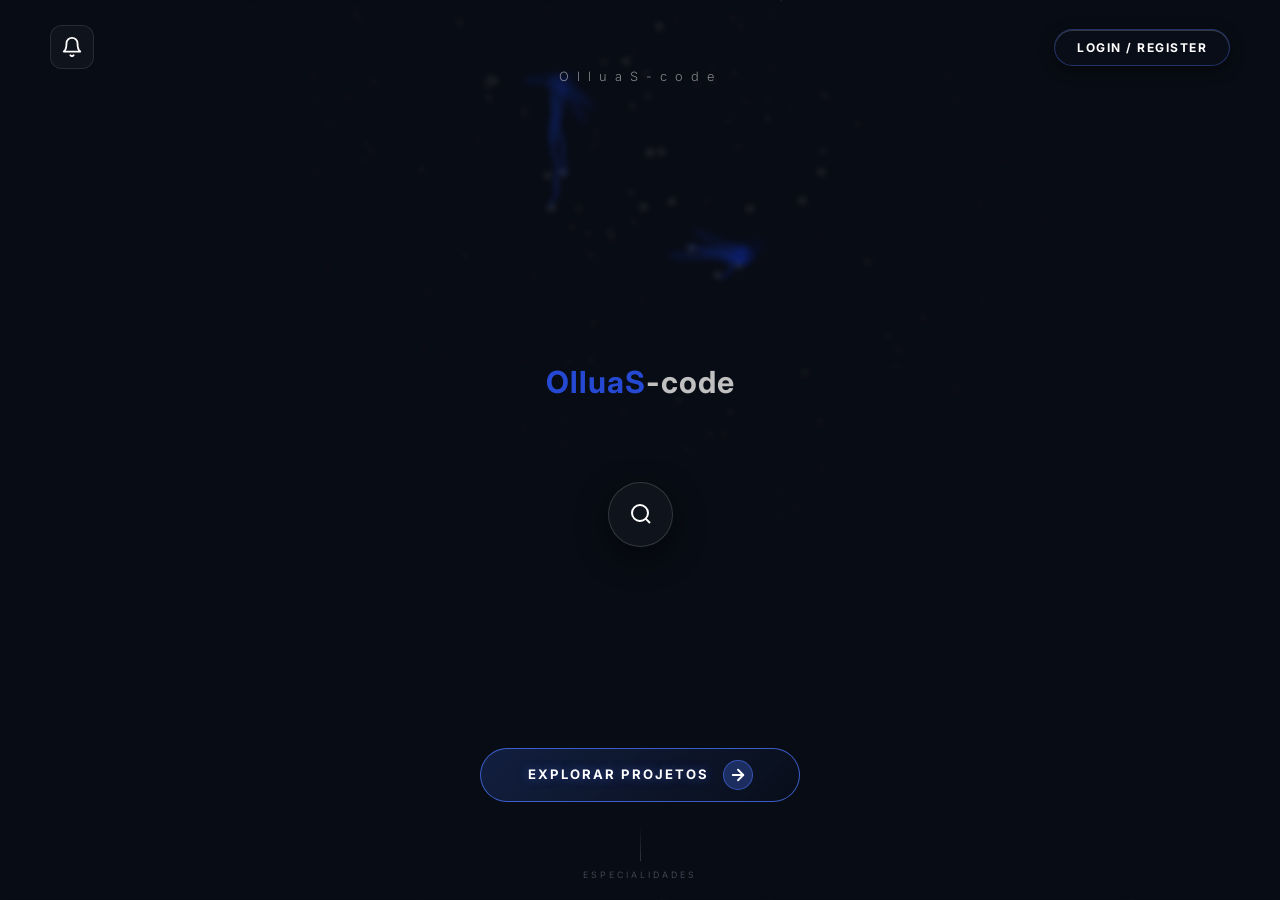
<file: index.html>
<!DOCTYPE html>
<html lang="pt-BR">

<head>
    <meta charset="UTF-8">
    <meta name="viewport" content="width=device-width, initial-scale=1.0, maximum-scale=1.0, user-scalable=no, viewport-fit=cover">
    <meta name="description" content="OlluaS-code — Portfólio de Saullo, Software Engineer especialista em Frontend, Backend, Mobile e DevOps. Projetos de alta performance.">
    <title>OlluaS-code | Saullo — Software Engineer</title>
    <link rel="icon" type="image/png" href="./public/favicon.png">

    <!-- Resource hints: pré-conecta nas origens de fontes para reduzir latência -->
    <link rel="preconnect" href="https://fonts.googleapis.com">
    <link rel="preconnect" href="https://fonts.gstatic.com" crossorigin>
    <link rel="preconnect" href="https://cdnjs.cloudflare.com">

    <link rel="stylesheet" href="./src/assets/css/styles.css?v=3.0">
    <link rel="stylesheet" href="./src/assets/css/auth.css?v=2.2">
    <link rel="stylesheet" href="./src/assets/css/cyberpunk.css?v=2.2">
</head>

<body>
    <!-- Canvas interativo + camada fosca (preservados) -->
    <canvas id="canvas"></canvas>
    <div class="glass-layer"></div>

    <!-- Filtros SVG gooey para o text morphing (invisíveis) -->
    <svg xmlns="http://www.w3.org/2000/svg" style="display:none; position:absolute;">
        <defs>
            <filter id="threshold-goo">
                <feGaussianBlur in="SourceGraphic" stdDeviation="5" result="blur" />
                <feColorMatrix in="blur" mode="matrix"
                    values="1 0 0 0 0
                            0 1 0 0 0
                            0 0 1 0 0
                            0 0 0 22 -10" />
            </filter>
        </defs>
    </svg>

    <!-- Nav (preservada, fora do wrapper para ficar sempre visível) -->
    <nav class="top-nav">
        <div class="nav-section left">
            <div class="notification-wrapper" id="notification-trigger">
                <div class="nav-icon-btn">
                    <svg viewBox="0 0 24 24" fill="none" stroke="currentColor" stroke-width="2" stroke-linecap="round"
                        stroke-linejoin="round">
                        <path d="M18 8A6 6 0 0 0 6 8c0 7-3 9-3 9h18s-3-2-3-9"></path>
                        <path d="M13.73 21a2 2 0 0 1-3.46 0"></path>
                    </svg>
                    <span class="notification-badge" id="notif-badge" style="display: none;"></span>
                </div>
                <div class="nav-dropdown notification-panel">
                    <div class="dropdown-header">Notificações</div>
                    <div class="dropdown-content" id="notif-list">
                    </div>
                </div>
            </div>
        </div>

        <div class="nav-section right">
            <div class="user-wrapper" id="user-trigger">
                <div id="user-logged-in" class="user-status-container hidden">
                    <div class="user-info">
                        <span class="user-name" id="display-user-name">Usuário</span>
                        <div class="user-avatar">U</div>
                    </div>
                    <div class="nav-dropdown user-panel">
                        <button class="logout-btn" id="logout-action">Log-out</button>
                    </div>
                </div>
                <div id="user-logged-out" class="user-status-container">
                    <button class="login-trigger-btn" id="login-action">Login / Register</button>
                </div>
            </div>
        </div>
    </nav>

    <!-- ============================================================
         LANDING PAGE WRAPPER (animado para fora ao entrar em projetos)
         ============================================================ -->
    <div class="landing-page-wrapper" id="landing-wrapper">

        <!-- ─── HERO SECTION ─── -->
        <main class="ui-container">
            <h1 class="brand-title">OlluaS-code</h1>

            <!-- Logo SVG Animado da marca OlluaS-code -->
            <div class="brand-logo-container" id="brand-logo">
                <div class="logo-svg-wrapper">
                    <svg width="120" height="120" viewBox="0 0 120 120" fill="none" xmlns="http://www.w3.org/2000/svg">
                        <defs>
                            <!-- Gradiente azul tech das fitas -->
                            <linearGradient id="gradBlue" x1="0%" y1="0%" x2="100%" y2="100%">
                                <stop offset="0%"   stop-color="#2549D3"/>
                                <stop offset="50%"  stop-color="#4D76FF"/>
                                <stop offset="100%" stop-color="#2549D3"/>
                            </linearGradient>
                            <!-- Gradiente metálico prata das fitas -->
                            <linearGradient id="gradSilver" x1="100%" y1="0%" x2="0%" y2="100%">
                                <stop offset="0%"   stop-color="#8C8C8C"/>
                                <stop offset="35%"  stop-color="#E8E8E8"/>
                                <stop offset="65%"  stop-color="#C0C0C0"/>
                                <stop offset="100%" stop-color="#8C8C8C"/>
                            </linearGradient>
                            <!-- Gradiente para o círculo central -->
                            <radialGradient id="gradDot" cx="50%" cy="35%" r="60%">
                                <stop offset="0%"   stop-color="#6E9BFF"/>
                                <stop offset="100%" stop-color="#2549D3"/>
                            </radialGradient>
                        </defs>

                        <!-- Fita hexagonal PRATA (fundo) -->
                        <path class="hex-line-silver"
                            d="M60 8
                               L95 28 L95 68
                               L60 88 L25 68 L25 28 Z"
                            stroke="url(#gradSilver)"
                            stroke-width="3.5"
                            stroke-linejoin="round"
                            fill="none"
                            opacity="0.85"/>

                        <!-- Hexágono interno delicado (contorno) -->
                        <path class="logo-inner-hex"
                            d="M60 28
                               L79 39 L79 61
                               L60 72 L41 61 L41 39 Z"
                            stroke="rgba(192,192,192,0.3)"
                            stroke-width="1"
                            fill="none"/>

                        <!-- Fita hexagonal AZUL (frente, cruzada) -->
                        <path class="hex-line-blue"
                            d="M38 16
                               L60 4 L82 16
                               L82 50 L70 56
                               L70 80 L60 86 L50 80
                               L50 56 L38 50 Z"
                            stroke="url(#gradBlue)"
                            stroke-width="3.5"
                            stroke-linejoin="round"
                            fill="none"/>

                        <!-- Círculo central azul -->
                        <circle class="logo-center-dot"
                            cx="60" cy="58" r="7"
                            fill="url(#gradDot)"/>
                        <!-- Anel externo do círculo -->
                        <circle class="logo-center-dot"
                            cx="60" cy="58" r="11"
                            stroke="rgba(37,73,211,0.4)"
                            stroke-width="1"
                            fill="none"
                            style="animation-delay: 1.75s;"/>
                    </svg>
                </div>

                <!-- Tipografia da marca com cores corretas -->
                <div class="logo-brand-text">
                    <div class="logo-title">
                        <span class="brand-blue">OlluaS</span><span class="brand-silver">-code</span>
                    </div>
                    <!-- Text Morphing da tagline -->
                    <div class="morph-container" id="morph-wrapper">
                        <span class="morph-text" id="morph-text-1">SOFTWARE ENGINEER</span>
                        <span class="morph-text" id="morph-text-2" style="opacity:0;"></span>
                    </div>
                </div>
            </div>

            <!-- Search wrapper (home) -->
            <div class="search-wrapper">
                <div class="search-container">
                    <form id="search-form">
                        <div class="search-icon-container">
                            <svg class="search-icon" viewBox="0 0 24 24" fill="none" stroke="currentColor" stroke-width="2">
                                <circle cx="11" cy="11" r="8"></circle>
                                <line x1="21" y1="21" x2="16.65" y2="16.65"></line>
                            </svg>
                        </div>
                        <input type="text" id="search" placeholder="Pesquisar..." autocomplete="off">
                    </form>
                </div>

                <div class="search-categories" id="categories-menu">
                    <span class="category-pill" data-category="Frontend">Frontend</span>
                    <span class="category-pill" data-category="Backend">Backend</span>
                    <span class="category-pill" data-category="Mobile">Mobile</span>
                    <span class="category-pill" data-category="FullStack">FullStack</span>
                    <span class="category-pill" data-category="DevOps">DevOps</span>
                </div>
            </div>

            <!-- Container Centralizado com Overlay Invisível Frontal -->
            <div class="explore-btn-wrapper">
                <!-- Camada Visual Estilizada e Animada -->
                <div class="action-btn" aria-hidden="true">
                    <span class="cta-text">EXPLORAR PROJETOS</span>
                    <div class="arrow-icon">
                        <svg width="18" height="18" viewBox="0 0 24 24" fill="none" stroke="currentColor" stroke-width="2.5" stroke-linecap="round" stroke-linejoin="round">
                            <line x1="5" y1="12" x2="19" y2="12"></line>
                            <polyline points="12 5 19 12 12 19"></polyline>
                        </svg>
                    </div>
                </div>
            
                <!-- Camada Funcional: Link invisível cobrindo 100% da área por cima de tudo -->
                <a href="#projects" id="explore-btn" class="explore-btn-overlay" aria-label="Acessar Galeria de Projetos"></a>
            </div>

            <!-- Feed container (usado quando há resultado de busca na home) -->
            <div id="feed-container" class="hidden"></div>

            <!-- Hint de scroll para a seção Tech Stack -->
            <div class="scroll-hint" id="scroll-hint">
                <div class="scroll-hint-line"></div>
                <span class="scroll-hint-text">Especialidades</span>
            </div>
        </main>

        <!-- ─── TECH STACK SECTION ─── -->
        <section id="tech-stack-section" class="tech-stack-section">
            <h2 class="tech-section-title" id="tech-title">Stack &amp; Especialidades</h2>

            <div class="bento-grid" id="bento-grid-container">
                <!-- Cards serão injetados dinamicamente via JS -->
            </div>
        </section>

    </div><!-- /.landing-page-wrapper -->

    <!-- ─── PROJECTS SECTION (SPA — fora do wrapper) ─── -->
    <section id="projects-section" class="projects-section hidden">
        <div id="demo"></div>

        <!-- Botão Voltar para UX de navegação -->
        <button id="back-to-home-btn" class="back-nav-btn" aria-label="Voltar para Projetos">
            <svg viewBox="0 0 24 24" fill="none" stroke="currentColor" stroke-width="2" stroke-linecap="round" stroke-linejoin="round">
                <line x1="19" y1="12" x2="5" y2="12"></line>
                <polyline points="12 19 5 12 12 5"></polyline>
            </svg>
            <span>Voltar</span>
        </button>

        <div class="details" id="details-container">
            <div class="place-box">
                <div class="text">Localização</div>
            </div>
            <div class="title-box">
                <div class="title-main" id="title-1">TÍTULO</div>
                <div class="title-main" id="title-2" style="color: var(--primary)">SUBTÍTULO</div>
            </div>
            <div class="desc" id="description">
                Carregando detalhes do projeto selecionado...
            </div>

            <div class="cta">
                <button class="btn-icon" id="feed-btn-like">
                    <svg viewBox="0 0 24 24" fill="none" stroke="currentColor" stroke-width="2" class="heart-icon">
                        <path d="M12 21.35l-1.45-1.32C5.4 15.36 2 12.28 2 8.5 2 5.42 4.42 3 7.5 3c1.74 0 3.41.81 4.5 2.09C13.09 3.81 14.76 3 16.5 3 19.58 3 22 5.42 22 8.5c0 3.78-3.4 6.86-8.55 11.54L12 21.35z" />
                    </svg>
                </button>
                <button class="btn-icon" id="feed-btn-share">
                    <svg viewBox="0 0 24 24" fill="none" stroke="currentColor" stroke-width="2">
                        <path d="M4 12v8a2 2 0 002 2h12a2 2 0 002-2v-8m-16-4l7-7 7 7m-7-7v13" />
                    </svg>
                </button>
                <button class="btn-discover">Ver Projeto</button>
            </div>
        </div>

        <div class="pagination">
            <div class="nav-arrows">
                <div class="arrow" id="prev">
                    <svg fill="none" viewBox="0 0 24 24" stroke="currentColor">
                        <path stroke-linecap="round" stroke-linejoin="round" stroke-width="2" d="M15 19l-7-7 7-7" />
                    </svg>
                </div>
                <div class="arrow" id="next">
                    <svg fill="none" viewBox="0 0 24 24" stroke="currentColor">
                        <path stroke-linecap="round" stroke-linejoin="round" stroke-width="2" d="M9 5l7 7-7 7" />
                    </svg>
                </div>
            </div>
            <div class="progress-bar">
                <div class="progress-fill" id="progress"></div>
            </div>
            <div class="slide-numbers" id="numbers"></div>
        </div>

        <!-- Modal de projeto -->
        <div id="project-modal" class="modal-overlay">
            <div class="modal-content">
                <button class="modal-close" id="close-modal">&times;</button>

                <div class="modal-body">
                    <div class="carousel-container">
                        <button class="carousel-arrow prev" id="modal-prev">&#10094;</button>
                        <div id="modal-media-wrapper" class="modal-media-wrapper">
                        </div>
                        <button class="carousel-arrow next" id="modal-next">&#10095;</button>
                    </div>

                    <div class="modal-info">
                        <div class="modal-text-details">
                            <h2 id="modal-project-title"></h2>
                            <p id="modal-project-desc"></p>
                        </div>

                        <div class="modal-actions">
                            <button class="btn-social" id="btn-like">
                                <svg viewBox="0 0 24 24" width="18" fill="none" stroke="currentColor" stroke-width="2" class="heart-icon">
                                    <path d="M12 21.35l-1.45-1.32C5.4 15.36 2 12.28 2 8.5 2 5.42 4.42 3 7.5 3c1.74 0 3.41.81 4.5 2.09C13.09 3.81 14.76 3 16.5 3 19.58 3 22 5.42 22 8.5c0 3.78-3.4 6.86-8.55 11.54L12 21.35z" />
                                </svg>
                                <span>Curtir</span>
                            </button>
                            <button class="btn-social" id="btn-share">
                                <svg viewBox="0 0 24 24" width="18" fill="none" stroke="currentColor" stroke-width="2">
                                    <path d="M4 12v8a2 2 0 002 2h12a2 2 0 002-2v-8m-16-4l7-7 7 7m-7-7v13" />
                                </svg>
                                <span>Compartilhar</span>
                            </button>
                        </div>
                    </div>
                </div>
            </div>
        </div>
    </section>

    <!-- Admin SPA Container -->
    <div id="admin-container" class="hidden" style="position: absolute; top: 0; left: 0; width: 100%; min-height: 100vh; z-index: 1000; background: #0B0F19;"></div>

    <script src="https://cdnjs.cloudflare.com/ajax/libs/gsap/3.12.2/gsap.min.js"></script>
    <script src="./src/assets/js/background-anim.js"></script>
    <script type="module" src="./src/app.js?v=2.2"></script>
</body>

</html>
</file>
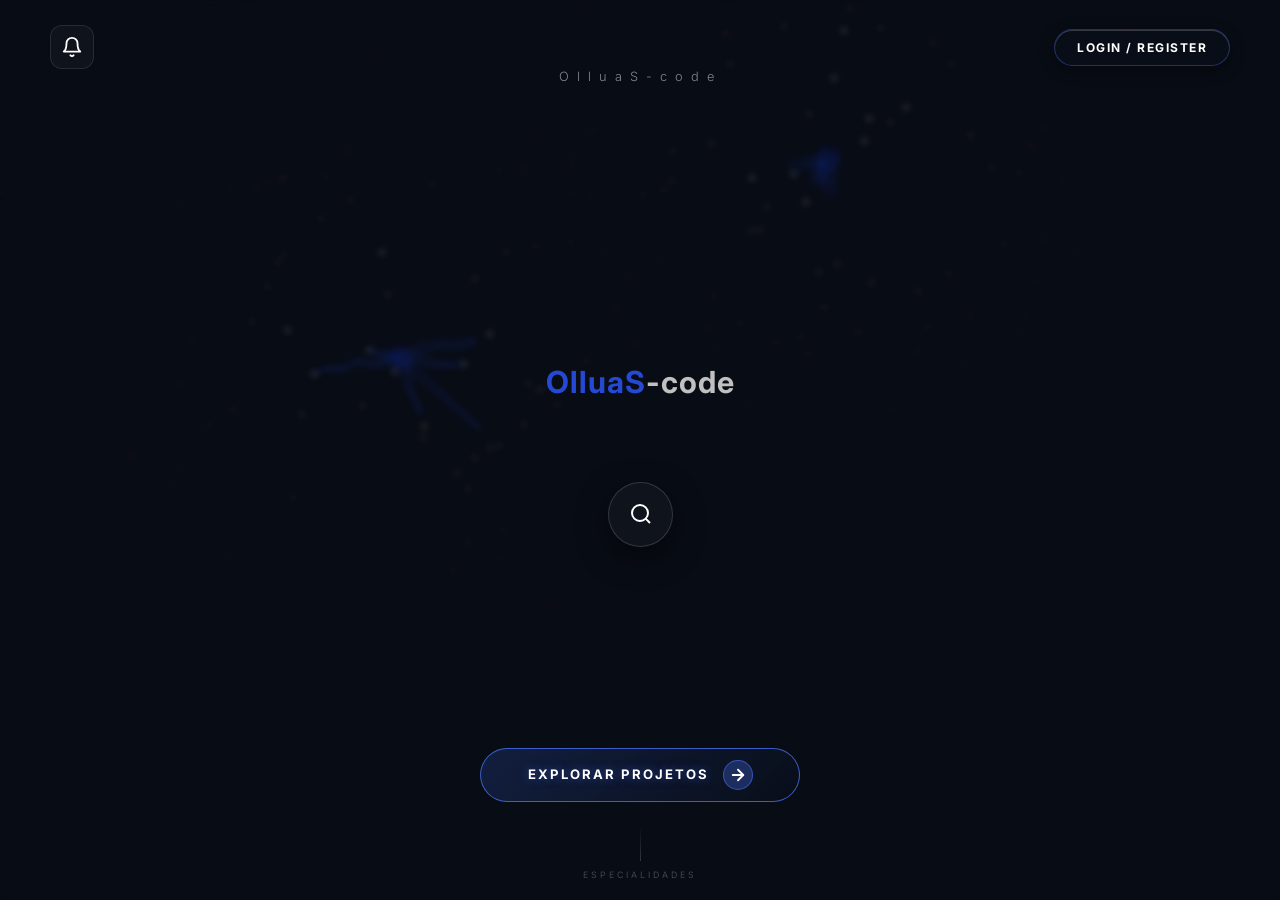
<file: public/index.html>
<!DOCTYPE html>
<html lang="pt-BR">

<head>
    <meta charset="UTF-8">
    <meta name="viewport" content="width=device-width, initial-scale=1.0, maximum-scale=1.0, user-scalable=no, viewport-fit=cover">
    <meta name="description" content="OlluaS-code — Portfólio de Saullo, Software Engineer especialista em Frontend, Backend, Mobile e DevOps. Projetos de alta performance.">
    <title>OlluaS-code | Saullo — Software Engineer</title>
    <link rel="icon" type="image/png" href="favicon.png">

    <!-- Resource hints: pré-conecta nas origens de fontes para reduzir latência -->
    <link rel="preconnect" href="https://fonts.googleapis.com">
    <link rel="preconnect" href="https://fonts.gstatic.com" crossorigin>
    <link rel="preconnect" href="https://cdnjs.cloudflare.com">

    <link rel="stylesheet" href="../src/assets/css/styles.css?v=3.0">
    <link rel="stylesheet" href="../src/assets/css/auth.css?v=2.2">
    <link rel="stylesheet" href="../src/assets/css/cyberpunk.css?v=2.2">
</head>

<body>
    <!-- Canvas interativo + camada fosca (preservados) -->
    <canvas id="canvas"></canvas>
    <div class="glass-layer"></div>

    <!-- Filtros SVG gooey para o text morphing (invisíveis) -->
    <svg xmlns="http://www.w3.org/2000/svg" style="display:none; position:absolute;">
        <defs>
            <filter id="threshold-goo">
                <feGaussianBlur in="SourceGraphic" stdDeviation="5" result="blur" />
                <feColorMatrix in="blur" mode="matrix"
                    values="1 0 0 0 0
                            0 1 0 0 0
                            0 0 1 0 0
                            0 0 0 22 -10" />
            </filter>
        </defs>
    </svg>

    <!-- Nav (preservada, fora do wrapper para ficar sempre visível) -->
    <nav class="top-nav">
        <div class="nav-section left">
            <div class="notification-wrapper" id="notification-trigger">
                <div class="nav-icon-btn">
                    <svg viewBox="0 0 24 24" fill="none" stroke="currentColor" stroke-width="2" stroke-linecap="round"
                        stroke-linejoin="round">
                        <path d="M18 8A6 6 0 0 0 6 8c0 7-3 9-3 9h18s-3-2-3-9"></path>
                        <path d="M13.73 21a2 2 0 0 1-3.46 0"></path>
                    </svg>
                    <span class="notification-badge" id="notif-badge" style="display: none;"></span>
                </div>
                <div class="nav-dropdown notification-panel">
                    <div class="dropdown-header">Notificações</div>
                    <div class="dropdown-content" id="notif-list">
                    </div>
                </div>
            </div>
        </div>

        <div class="nav-section right">
            <div class="user-wrapper" id="user-trigger">
                <div id="user-logged-in" class="user-status-container hidden">
                    <div class="user-info">
                        <span class="user-name" id="display-user-name">Usuário</span>
                        <div class="user-avatar">U</div>
                    </div>
                    <div class="nav-dropdown user-panel">
                        <button class="logout-btn" id="logout-action">Log-out</button>
                    </div>
                </div>
                <div id="user-logged-out" class="user-status-container">
                    <button class="login-trigger-btn" id="login-action">Login / Register</button>
                </div>
            </div>
        </div>
    </nav>

    <!-- ============================================================
         LANDING PAGE WRAPPER (animado para fora ao entrar em projetos)
         ============================================================ -->
    <div class="landing-page-wrapper" id="landing-wrapper">

        <!-- ─── HERO SECTION ─── -->
        <main class="ui-container">
            <h1 class="brand-title">OlluaS-code</h1>

            <!-- Logo SVG Animado da marca OlluaS-code -->
            <div class="brand-logo-container" id="brand-logo">
                <div class="logo-svg-wrapper">
                    <svg width="120" height="120" viewBox="0 0 120 120" fill="none" xmlns="http://www.w3.org/2000/svg">
                        <defs>
                            <!-- Gradiente azul tech das fitas -->
                            <linearGradient id="gradBlue" x1="0%" y1="0%" x2="100%" y2="100%">
                                <stop offset="0%"   stop-color="#2549D3"/>
                                <stop offset="50%"  stop-color="#4D76FF"/>
                                <stop offset="100%" stop-color="#2549D3"/>
                            </linearGradient>
                            <!-- Gradiente metálico prata das fitas -->
                            <linearGradient id="gradSilver" x1="100%" y1="0%" x2="0%" y2="100%">
                                <stop offset="0%"   stop-color="#8C8C8C"/>
                                <stop offset="35%"  stop-color="#E8E8E8"/>
                                <stop offset="65%"  stop-color="#C0C0C0"/>
                                <stop offset="100%" stop-color="#8C8C8C"/>
                            </linearGradient>
                            <!-- Gradiente para o círculo central -->
                            <radialGradient id="gradDot" cx="50%" cy="35%" r="60%">
                                <stop offset="0%"   stop-color="#6E9BFF"/>
                                <stop offset="100%" stop-color="#2549D3"/>
                            </radialGradient>
                        </defs>

                        <!-- Fita hexagonal PRATA (fundo) -->
                        <path class="hex-line-silver"
                            d="M60 8
                               L95 28 L95 68
                               L60 88 L25 68 L25 28 Z"
                            stroke="url(#gradSilver)"
                            stroke-width="3.5"
                            stroke-linejoin="round"
                            fill="none"
                            opacity="0.85"/>

                        <!-- Hexágono interno delicado (contorno) -->
                        <path class="logo-inner-hex"
                            d="M60 28
                               L79 39 L79 61
                               L60 72 L41 61 L41 39 Z"
                            stroke="rgba(192,192,192,0.3)"
                            stroke-width="1"
                            fill="none"/>

                        <!-- Fita hexagonal AZUL (frente, cruzada) -->
                        <path class="hex-line-blue"
                            d="M38 16
                               L60 4 L82 16
                               L82 50 L70 56
                               L70 80 L60 86 L50 80
                               L50 56 L38 50 Z"
                            stroke="url(#gradBlue)"
                            stroke-width="3.5"
                            stroke-linejoin="round"
                            fill="none"/>

                        <!-- Círculo central azul -->
                        <circle class="logo-center-dot"
                            cx="60" cy="58" r="7"
                            fill="url(#gradDot)"/>
                        <!-- Anel externo do círculo -->
                        <circle class="logo-center-dot"
                            cx="60" cy="58" r="11"
                            stroke="rgba(37,73,211,0.4)"
                            stroke-width="1"
                            fill="none"
                            style="animation-delay: 1.75s;"/>
                    </svg>
                </div>

                <!-- Tipografia da marca com cores corretas -->
                <div class="logo-brand-text">
                    <div class="logo-title">
                        <span class="brand-blue">OlluaS</span><span class="brand-silver">-code</span>
                    </div>
                    <!-- Text Morphing da tagline -->
                    <div class="morph-container" id="morph-wrapper">
                        <span class="morph-text" id="morph-text-1">SOFTWARE ENGINEER</span>
                        <span class="morph-text" id="morph-text-2" style="opacity:0;"></span>
                    </div>
                </div>
            </div>

            <!-- Search wrapper (home) -->
            <div class="search-wrapper">
                <div class="search-container">
                    <form id="search-form">
                        <div class="search-icon-container">
                            <svg class="search-icon" viewBox="0 0 24 24" fill="none" stroke="currentColor" stroke-width="2">
                                <circle cx="11" cy="11" r="8"></circle>
                                <line x1="21" y1="21" x2="16.65" y2="16.65"></line>
                            </svg>
                        </div>
                        <input type="text" id="search" placeholder="Pesquisar..." autocomplete="off">
                    </form>
                </div>

                <div class="search-categories" id="categories-menu">
                    <span class="category-pill" data-category="Frontend">Frontend</span>
                    <span class="category-pill" data-category="Backend">Backend</span>
                    <span class="category-pill" data-category="Mobile">Mobile</span>
                    <span class="category-pill" data-category="FullStack">FullStack</span>
                    <span class="category-pill" data-category="DevOps">DevOps</span>
                </div>
            </div>

            <!-- Container Centralizado com Overlay Invisível Frontal -->
            <div class="explore-btn-wrapper">
                <!-- Camada Visual Estilizada e Animada -->
                <div class="action-btn" aria-hidden="true">
                    <span class="cta-text">EXPLORAR PROJETOS</span>
                    <div class="arrow-icon">
                        <svg width="18" height="18" viewBox="0 0 24 24" fill="none" stroke="currentColor" stroke-width="2.5" stroke-linecap="round" stroke-linejoin="round">
                            <line x1="5" y1="12" x2="19" y2="12"></line>
                            <polyline points="12 5 19 12 12 19"></polyline>
                        </svg>
                    </div>
                </div>
            
                <!-- Camada Funcional: Link invisível cobrindo 100% da área por cima de tudo -->
                <a href="#projects" id="explore-btn" class="explore-btn-overlay" aria-label="Acessar Galeria de Projetos"></a>
            </div>

            <!-- Feed container (usado quando há resultado de busca na home) -->
            <div id="feed-container" class="hidden"></div>

            <!-- Hint de scroll para a seção Tech Stack -->
            <div class="scroll-hint" id="scroll-hint">
                <div class="scroll-hint-line"></div>
                <span class="scroll-hint-text">Especialidades</span>
            </div>
        </main>

        <!-- ─── TECH STACK SECTION ─── -->
        <section id="tech-stack-section" class="tech-stack-section">
            <h2 class="tech-section-title" id="tech-title">Stack &amp; Especialidades</h2>

            <div class="bento-grid" id="bento-grid-container">
                <!-- Cards serão injetados dinamicamente via JS -->
            </div>
        </section>

    </div><!-- /.landing-page-wrapper -->

    <!-- ─── PROJECTS SECTION (SPA — fora do wrapper) ─── -->
    <section id="projects-section" class="projects-section hidden">
        <div id="demo"></div>

        <!-- Botão Voltar para UX de navegação -->
        <button id="back-to-home-btn" class="back-nav-btn" aria-label="Voltar para Projetos">
            <svg viewBox="0 0 24 24" fill="none" stroke="currentColor" stroke-width="2" stroke-linecap="round" stroke-linejoin="round">
                <line x1="19" y1="12" x2="5" y2="12"></line>
                <polyline points="12 19 5 12 12 5"></polyline>
            </svg>
            <span>Voltar</span>
        </button>

        <div class="details" id="details-container">
            <div class="place-box">
                <div class="text">Localização</div>
            </div>
            <div class="title-box">
                <div class="title-main" id="title-1">TÍTULO</div>
                <div class="title-main" id="title-2" style="color: var(--primary)">SUBTÍTULO</div>
            </div>
            <div class="desc" id="description">
                Carregando detalhes do projeto selecionado...
            </div>

            <div class="cta">
                <button class="btn-icon" id="feed-btn-like">
                    <svg viewBox="0 0 24 24" fill="none" stroke="currentColor" stroke-width="2" class="heart-icon">
                        <path d="M12 21.35l-1.45-1.32C5.4 15.36 2 12.28 2 8.5 2 5.42 4.42 3 7.5 3c1.74 0 3.41.81 4.5 2.09C13.09 3.81 14.76 3 16.5 3 19.58 3 22 5.42 22 8.5c0 3.78-3.4 6.86-8.55 11.54L12 21.35z" />
                    </svg>
                </button>
                <button class="btn-icon" id="feed-btn-share">
                    <svg viewBox="0 0 24 24" fill="none" stroke="currentColor" stroke-width="2">
                        <path d="M4 12v8a2 2 0 002 2h12a2 2 0 002-2v-8m-16-4l7-7 7 7m-7-7v13" />
                    </svg>
                </button>
                <button class="btn-discover">Ver Projeto</button>
            </div>
        </div>

        <div class="pagination">
            <div class="nav-arrows">
                <div class="arrow" id="prev">
                    <svg fill="none" viewBox="0 0 24 24" stroke="currentColor">
                        <path stroke-linecap="round" stroke-linejoin="round" stroke-width="2" d="M15 19l-7-7 7-7" />
                    </svg>
                </div>
                <div class="arrow" id="next">
                    <svg fill="none" viewBox="0 0 24 24" stroke="currentColor">
                        <path stroke-linecap="round" stroke-linejoin="round" stroke-width="2" d="M9 5l7 7-7 7" />
                    </svg>
                </div>
            </div>
            <div class="progress-bar">
                <div class="progress-fill" id="progress"></div>
            </div>
            <div class="slide-numbers" id="numbers"></div>
        </div>

        <!-- Modal de projeto -->
        <div id="project-modal" class="modal-overlay">
            <div class="modal-content">
                <button class="modal-close" id="close-modal">&times;</button>

                <div class="modal-body">
                    <div class="carousel-container">
                        <button class="carousel-arrow prev" id="modal-prev">&#10094;</button>
                        <div id="modal-media-wrapper" class="modal-media-wrapper">
                        </div>
                        <button class="carousel-arrow next" id="modal-next">&#10095;</button>
                    </div>

                    <div class="modal-info">
                        <div class="modal-text-details">
                            <h2 id="modal-project-title"></h2>
                            <p id="modal-project-desc"></p>
                        </div>

                        <div class="modal-actions">
                            <button class="btn-social" id="btn-like">
                                <svg viewBox="0 0 24 24" width="18" fill="none" stroke="currentColor" stroke-width="2" class="heart-icon">
                                    <path d="M12 21.35l-1.45-1.32C5.4 15.36 2 12.28 2 8.5 2 5.42 4.42 3 7.5 3c1.74 0 3.41.81 4.5 2.09C13.09 3.81 14.76 3 16.5 3 19.58 3 22 5.42 22 8.5c0 3.78-3.4 6.86-8.55 11.54L12 21.35z" />
                                </svg>
                                <span>Curtir</span>
                            </button>
                            <button class="btn-social" id="btn-share">
                                <svg viewBox="0 0 24 24" width="18" fill="none" stroke="currentColor" stroke-width="2">
                                    <path d="M4 12v8a2 2 0 002 2h12a2 2 0 002-2v-8m-16-4l7-7 7 7m-7-7v13" />
                                </svg>
                                <span>Compartilhar</span>
                            </button>
                        </div>
                    </div>
                </div>
            </div>
        </div>
    </section>

    <!-- Admin SPA Container -->
    <div id="admin-container" class="hidden" style="position: absolute; top: 0; left: 0; width: 100%; min-height: 100vh; z-index: 1000; background: #0B0F19;"></div>

    <script src="https://cdnjs.cloudflare.com/ajax/libs/gsap/3.12.2/gsap.min.js"></script>
    <script src="../src/assets/js/background-anim.js"></script>
    <script type="module" src="../src/app.js?v=2.2"></script>
</body>

</html>
</file>
<file: src/assets/css/styles.css>
@import url("https://fonts.googleapis.com/css2?family=Bricolage+Grotesque:opsz,wdth,wght@12..96,75..100,200..800&display=swap");
@import url("https://fonts.googleapis.com/css2?family=Inter:ital,opsz,wght@0,14..32,300;0,14..32,400;0,14..32,500;0,14..32,700;1,14..32,400&display=swap");
@import url("https://fonts.googleapis.com/css2?family=Oswald:wght@500;700&display=swap");

/* Otimização de renderização via CSS Houdini API */
@property --primary {
  syntax: "<color>";
  inherits: false;
  initial-value: #2549d3;
}
@property --primary-electric {
  syntax: "<color>";
  inherits: false;
  initial-value: #4d76ff;
}
@property --silver {
  syntax: "<color>";
  inherits: false;
  initial-value: #c0c0c0;
}
@property --bg {
  syntax: "<color>";
  inherits: false;
  initial-value: #0b0f19;
}

:root {
  /* === Paleta OlluaS-code === */
  --primary: #2549d3;
  --primary-glow: rgba(37, 73, 211, 0.35);
  --primary-electric: #4d76ff;
  --primary-color: #2549d3; /* alias de compatibilidade */
  --silver: #c0c0c0;
  --silver-dim: #8a99ad;
  --silver-glow: rgba(192, 192, 192, 0.15);
  --bg: #0b0f19;
  --text: #ffffff;
  --text-sub: #8a99ad;
  --glass-bg: rgba(255, 255, 255, 0.03);
  --glass-border: rgba(255, 255, 255, 0.08);

  /* === Curvas de Bézier calibradas (Stripe/Apple/Vercel style) === */
  --ease-emphasized: cubic-bezier(
    0.85,
    0,
    0.15,
    1
  ); /* movimento interno persistente */
  --ease-decelerate: cubic-bezier(
    0,
    0,
    0.15,
    1
  ); /* entrada suave "Soft Landing" */
  --ease-accelerate: cubic-bezier(
    0.3,
    0,
    1,
    1
  ); /* saída rápida "Fast Takeoff" */
  --ease-micro: cubic-bezier(0.4, 0, 0.2, 1); /* microinteração de clique */

  /* === Timings === */
  --dur-enter: 400ms;
  --dur-leave: 200ms;
  --dur-persistent: 500ms;
  --dur-micro: 100ms;
  --transition-speed: 0.6s;

  /* ======================================================================
     ENGENHARIA DE VIEWPORT MOBILE REAL — Safe Areas & Altura Dinâmica
     Calibradas via JS (initDynamicMobileViewport em app.js).
     Fallback para 100dvh garante suporte universal mesmo sem JS.
     ====================================================================== */
  --app-height: 100dvh;
  --app-width: 100vw;

  /* Insets de hardware: notch iPhone, Dynamic Island, barra Android */
  --safe-inset-top: env(safe-area-inset-top, 0px);
  --safe-inset-bottom: env(safe-area-inset-bottom, 0px);
  --safe-inset-left: env(safe-area-inset-left, 0px);
  --safe-inset-right: env(safe-area-inset-right, 0px);

  /* Dimensões dos cards do carrossel (sobrescritas no media query mobile) */
  --card-w: 170px;
  --card-h: 250px;
  --gap: 26px;
}

/* ======================================================================
   CONTENÇÃO TOTAL DO BODY — Previne o scroll global que quebra o layout
   mobile quando a barra de URL do Chrome/Safari expande e retrai.
   ====================================================================== */
html {
  width: 100%;
  height: 100%;
  height: var(--app-height);
  overflow: hidden;
}

body {
  margin: 0;
  overflow: hidden;
  background-color: var(--bg);
  font-family: "Inter", sans-serif;
  width: 100%;
  height: 100%;
  height: var(--app-height);
  position: fixed; /* Ancora o body — elimina o bounce scroll do iOS */
}

* {
  box-sizing: border-box;
}

#canvas {
  position: fixed;
  top: 0;
  left: 0;
  z-index: 0;
}

.glass-layer {
  position: fixed;
  inset: 0;
  backdrop-filter: blur(3px);
  background: rgba(0, 0, 0, 0.2);
  z-index: 1;
  pointer-events: none;
}

.ui-container {
  position: relative;
  z-index: 3;
  height: 100vh; /* Fallback */
  height: 100dvh; /* Moderno */
  width: 100%;
  display: flex;
  flex-direction: column;
  justify-content: space-between;
  align-items: center;
  padding: 60px 20px;
  color: white;
}

.ui-container,
.brand-logo-container,
.landing-page-wrapper,
.top-nav {
  will-change: transform, opacity;
}

/* --- LOGO CENTRAL SVG OlluaS-code --- */
.brand-logo-container {
  position: absolute;
  top: 36.5%;
  left: 50%;
  transform: translate(-50%, -50%);
  width: 100%;
  display: flex;
  flex-direction: column;
  align-items: center;
  z-index: 2;
  pointer-events: none;
  gap: 18px;
}

.logo-svg-wrapper {
  display: flex;
  align-items: center;
  justify-content: center;
  animation: levitate 4s ease-in-out infinite;
}

.logo-svg-wrapper svg {
  filter: drop-shadow(0 0 18px rgba(37, 73, 211, 0.45))
    drop-shadow(0 0 35px rgba(37, 73, 211, 0.2));
}

/* Animacao de entrada: linhas do hexagono se desenham */
.hex-line-blue {
  stroke-dasharray: 600;
  stroke-dashoffset: 600;
  animation:
    drawLine 1.4s var(--ease-decelerate) 0.2s forwards,
    metalShineBlue 5s linear 2s infinite;
}

.hex-line-silver {
  stroke-dasharray: 600;
  stroke-dashoffset: 600;
  animation:
    drawLine 1.4s var(--ease-decelerate) 0.5s forwards,
    metalShineSilver 5s linear 2.3s infinite;
}

.logo-center-dot {
  opacity: 0;
  transform-origin: center;
  animation: dotPulse 0.6s var(--ease-decelerate) 1.6s forwards;
}

.logo-inner-hex {
  stroke-dasharray: 300;
  stroke-dashoffset: 300;
  animation: drawLine 1s var(--ease-decelerate) 1.2s forwards;
}

/* Tipografia da marca */
.logo-brand-text {
  display: flex;
  flex-direction: column;
  align-items: center;
  gap: 4px;
}

.logo-title {
  font-family: "Inter", sans-serif;
  font-size: 1.9rem;
  font-weight: 700;
  letter-spacing: 1px;
  line-height: 1;
}

.logo-title .brand-blue {
  color: var(--primary);
}

.logo-title .brand-silver {
  color: var(--silver);
}

.logo-subtitle {
  font-family: "Inter", sans-serif;
  font-size: 0.7rem;
  font-weight: 300;
  letter-spacing: 4px;
  color: var(--text-sub);
  text-transform: uppercase;
}

/* --- KEYFRAMES DA LOGO --- */
@keyframes drawLine {
  to {
    stroke-dashoffset: 0;
  }
}

@keyframes dotPulse {
  0% {
    opacity: 0;
    transform: scale(0.3);
  }
  60% {
    opacity: 1;
    transform: scale(1.2);
  }
  100% {
    opacity: 1;
    transform: scale(1);
  }
}

@keyframes levitate {
  0%,
  100% {
    transform: translateY(0px);
  }
  50% {
    transform: translateY(-9px);
  }
}

@keyframes metalShineBlue {
  0% {
    filter: brightness(1);
  }
  45% {
    filter: brightness(1);
  }
  50% {
    filter: brightness(1.6) drop-shadow(0 0 8px rgba(77, 118, 255, 0.9));
  }
  55% {
    filter: brightness(1);
  }
  100% {
    filter: brightness(1);
  }
}

@keyframes metalShineSilver {
  0% {
    filter: brightness(1);
  }
  48% {
    filter: brightness(1);
  }
  53% {
    filter: brightness(1.5) drop-shadow(0 0 8px rgba(220, 228, 240, 0.8));
  }
  58% {
    filter: brightness(1);
  }
  100% {
    filter: brightness(1);
  }
}

/* --- TEXT MORPHING (tagline da marca) --- */
.morph-container {
  position: relative;
  height: 28px;
  width: 340px;
  display: flex;
  align-items: center;
  justify-content: center;
  filter: url(#threshold-goo);
  pointer-events: none;
}

.morph-text {
  position: absolute;
  width: 100%;
  text-align: center;
  font-family: "Inter", sans-serif;
  font-size: 0.65rem;
  font-weight: 400;
  letter-spacing: 4px;
  color: var(--text-sub);
  text-transform: uppercase;
  user-select: none;
  white-space: nowrap;
}

/* Estilo original preservado para compatibilidade */
.logo-small {
  display: none; /* Substituído pelo morphing */
}

.brand-title {
  font-size: 0.8rem;
  letter-spacing: 8px;
  font-weight: 300;
  opacity: 0.5;
}

/* --- SEARCH SECTION --- */
.search-wrapper {
  position: absolute;
  top: 53.5%;
  left: 50%;
  transform: translateX(-50%);
  z-index: 10;
  display: flex;
  flex-direction: column;
  align-items: center;
  gap: 20px;
}

.search-container {
  position: relative;
  width: 65px;
  height: 65px;
  background: var(--glass-bg);
  border: 1px solid rgba(255, 255, 255, 0.15);
  border-radius: 50px;
  transition: all var(--transition-speed) cubic-bezier(0.68, -0.55, 0.265, 1.55);
  overflow: hidden;
  display: flex;
  align-items: center;
  box-shadow: 0 10px 30px rgba(0, 0, 0, 0.5);
  backdrop-filter: blur(15px);
  cursor: pointer;
}

.search-container:focus-within {
  width: 420px;
  border-color: var(--primary-color);
}

#search-form {
  display: flex;
  align-items: center;
  width: 100%;
  height: 100%;
  padding: 0 20px;
}

.search-icon-container {
  min-width: 25px;
  display: flex;
  justify-content: center;
  transition: transform 0.4s ease;
}

.search-icon {
  width: 24px;
  height: 24px;
  stroke: white;
  fill: none;
  stroke-width: 2;
}

#search {
  background: transparent;
  border: none;
  outline: none;
  color: white;
  width: 0;
  opacity: 0;
  font-size: 1.1rem;
  transition:
    width 0.4s ease,
    opacity 0.3s ease;
}

#search:focus,
#search:focus-visible {
  outline: none !important;
  box-shadow: none !important;
}

.search-wrapper.active #search {
  width: 100%;
  opacity: 1;
  padding-left: 45px;
}

.search-container:focus-within #search {
  width: 100%;
  opacity: 1;
  padding-left: 45px;
}

.search-wrapper.active .search-icon {
  stroke: var(--primary-color);
}

/* --- CATEGORIES PILLS --- */
.search-categories {
  display: flex;
  gap: 10px;
  opacity: 0;
  transform: translateY(10px);
  transition: all 0.4s ease;
  pointer-events: none;
  flex-wrap: wrap;
  justify-content: center;
}

.search-wrapper.active .search-container {
  width: 420px;
  border-color: var(--primary-color);
}

.search-wrapper.active .search-categories {
  opacity: 1;
  transform: translateY(0);
  pointer-events: all;
}

/* Quando o formulário está focado, mostramos as categorias */
.search-wrapper:focus-within .search-categories {
  opacity: 1;
  transform: translateY(0);
  pointer-events: all;
}

.category-pill {
  padding: 8px 16px;
  background: rgba(255, 255, 255, 0.05);
  border: 1px solid rgba(255, 255, 255, 0.1);
  border-radius: 20px;
  font-size: 0.75rem;
  letter-spacing: 1px;
  text-transform: uppercase;
  cursor: pointer;
  transition: all 0.3s ease;
  backdrop-filter: blur(5px);
}

.category-pill.selected {
  background: var(--primary-color);
  color: black;
  border-color: var(--primary-color);
  box-shadow: 0 0 15px rgba(236, 173, 41, 0.4);
  transform: translateY(-2px);
  font-weight: 700;
}

.category-pill:hover {
  background: var(--primary-color);
  color: black;
  border-color: var(--primary-color);
  transform: translateY(-2px);
}

.top-nav {
  position: fixed;
  top: 0;
  left: 0;
  width: 100%;
  padding: 25px 50px;
  display: flex;
  justify-content: space-between;
  align-items: center;
  z-index: 100;
}

.nav-section {
  display: flex;
  align-items: center;
  gap: 20px;
}

.nav-icon-btn {
  position: relative;
  cursor: pointer;
  background: var(--glass-bg);
  border: 1px solid rgba(255, 255, 255, 0.1);
  padding: 10px;
  border-radius: 12px;
  transition: all 0.3s ease;
  display: flex;
  align-items: center;
  justify-content: center;
}

.nav-icon-btn:hover {
  background: rgba(255, 255, 255, 0.15);
  border-color: var(--primary-color);
}

.nav-icon-btn svg {
  width: 22px;
  height: 22px;
  stroke: white;
}

.notification-wrapper,
.user-wrapper {
  position: relative;
}

.notification-badge {
  position: absolute;
  top: -5px;
  right: -5px;
  background: var(--primary);
  color: #ffffff;
  font-size: 0.65rem;
  font-weight: 800;
  width: 18px;
  height: 18px;
  border-radius: 50%;
  display: flex;
  align-items: center;
  justify-content: center;
  box-shadow: 0 0 10px var(--primary-glow);
}

.nav-dropdown {
  position: absolute;
  top: calc(100% + 12px);
  background: rgba(11, 15, 25, 0.95);
  backdrop-filter: blur(24px);
  -webkit-backdrop-filter: blur(24px);
  border: 1px solid var(--glass-border);
  border-radius: 16px;
  box-shadow:
    0 20px 50px rgba(0, 0, 0, 0.6),
    0 0 0 1px rgba(255, 255, 255, 0.06);
  z-index: 1000;
  padding: 20px;
  /* Controle via JS: display:none/block + classe .open para transição */
  opacity: 0;
  transform: translateY(-8px) scale(0.97);
  transition:
    opacity 0.22s cubic-bezier(0.16, 1, 0.3, 1),
    transform 0.22s cubic-bezier(0.16, 1, 0.3, 1);
  pointer-events: none;
}

.nav-dropdown.open {
  opacity: 1;
  transform: translateY(0) scale(1);
  pointer-events: all;
}

.notification-panel {
  left: 0;
  right: auto;
  width: 320px;
}

.user-panel {
  right: 0;
  left: auto;
  width: 180px;
  padding: 12px;
}

.dropdown-header {
  font-size: 0.75rem;
  font-weight: 700;
  text-transform: uppercase;
  letter-spacing: 2px;
  color: #ffffff;
  margin-bottom: 15px;
  border-bottom: 1px solid rgba(255, 255, 255, 0.08);
  padding-bottom: 10px;
}

.dropdown-content {
  display: flex;
  flex-direction: column;
}

.notif-item {
  font-size: 0.8rem;
  padding: 12px 16px;
  border-radius: 10px;
  background: rgba(255, 255, 255, 0.02);
  border: 1px solid rgba(255, 255, 255, 0.04);
  margin-bottom: 8px;
  transition: all 0.3s var(--ease-micro);
  cursor: pointer;
  color: var(--text-sub);
}

.notif-item:last-child {
  margin-bottom: 0;
}

.notif-item:hover {
  background: rgba(37, 73, 211, 0.08);
  border-color: rgba(37, 73, 211, 0.2);
  color: #ffffff;
  transform: translateY(-2px);
  box-shadow: 0 4px 12px rgba(37, 73, 211, 0.1);
}

.user-status-container {
  display: flex;
  align-items: center;
}

.user-info {
  display: flex;
  align-items: center;
  gap: 12px;
  background: var(--glass-bg);
  padding: 6px 6px 6px 15px;
  border-radius: 30px;
  border: 1px solid rgba(255, 255, 255, 0.1);
}

.user-name {
  font-size: 0.85rem;
  font-weight: 500;
}

.user-avatar {
  width: 32px;
  height: 32px;
  background: var(--primary);
  color: #ffffff;
  border-radius: 50%;
  display: flex;
  align-items: center;
  justify-content: center;
  font-weight: 800;
  font-size: 0.8rem;
}

/* ======================================================================
LOGIN TRIGGER BUTTON (Navbar - Redesenhado Cyber-Glassmorphic)
====================================================================== */
.login-trigger-btn {
  position: relative;
  background: rgba(11, 15, 25, 0.7);
  color: #ffffff;
  border: 1px solid rgba(77, 118, 255, 0.35);
  padding: 10px 22px;
  border-radius: 30px;
  font-family: "Inter", sans-serif;
  font-size: 0.75rem;
  font-weight: 700;
  letter-spacing: 1.5px;
  text-transform: uppercase;
  cursor: pointer;
  overflow: hidden;
  backdrop-filter: blur(12px);
  -webkit-backdrop-filter: blur(12px);
  box-shadow:
    0 4px 15px rgba(0, 0, 0, 0.4),
    inset 0 1px 0 rgba(255, 255, 255, 0.18);
  transition: all 0.3s cubic-bezier(0.4, 0, 0.2, 1);
  display: inline-flex;
  align-items: center;
  justify-content: center;
  gap: 8px;
}

.login-trigger-btn::before {
  content: "";
  position: absolute;
  top: 0;
  left: -100%;
  width: 60%;
  height: 100%;
  background: linear-gradient(
    90deg,
    transparent,
    rgba(255, 255, 255, 0.18),
    transparent
  );
  transform: skewX(-25deg);
  transition: left 0.6s cubic-bezier(0, 0, 0.15, 1);
  pointer-events: none;
}

.login-trigger-btn:hover {
  background: rgba(37, 73, 211, 0.25);
  border-color: var(--primary-electric, #4d76ff);
  color: #ffffff;
  box-shadow:
    0 6px 20px rgba(37, 73, 211, 0.35),
    0 0 14px rgba(77, 118, 255, 0.25),
    inset 0 1px 0 rgba(255, 255, 255, 0.3);
  transform: translateY(-2px);
}

.login-trigger-btn:hover::before {
  left: 140%;
}

.login-trigger-btn:active {
  transform: translateY(0) scale(0.97);
}

.login-trigger-btn:focus-visible {
  outline: 2px solid var(--primary-electric, #4d76ff);
  outline-offset: 3px;
  box-shadow: 0 0 12px rgba(77, 118, 255, 0.5);
}

.logout-btn {
  width: 100%;
  background: rgba(255, 71, 87, 0.1);
  border: 1px solid rgba(255, 71, 87, 0.2);
  color: #ff4757;
  padding: 8px;
  border-radius: 8px;
  cursor: pointer;
  font-size: 0.8rem;
  font-weight: 600;
}

/* ======================================================================
   EXPLORAR PROJETOS: WRAPPER CENTRALIZADO E ANIMAÇÃO DE LEVITAÇÃO
   ====================================================================== */
.explore-btn-wrapper {
  position: relative;
  display: flex;
  align-items: center;
  justify-content: center;
  width: calc(100% - 48px);
  max-width: 320px;
  margin: 28px auto 38px auto; /* Centralizado horizontalmente com respiro */
  z-index: 30;
  animation: cyberFloat 3.2s ease-in-out infinite;
}

/* ======================================================================
   BOTÃO VISUAL: PÍLULA CYBER-GLASSMORPHIC COM PULSO E SHIMMER
   ====================================================================== */
.action-btn {
  position: relative;
  display: flex;
  flex-direction: row;
  align-items: center;
  justify-content: center;
  gap: 14px; /* Espaçamento exato e confortável entre as letras e a seta */
  
  width: 100%;
  height: 54px;
  padding: 0 22px;
  border-radius: 999px;
  
  /* Gradiente escuro translúcido e borda neon */
  background: linear-gradient(
    135deg,
    rgba(22, 38, 78, 0.75) 0%,
    rgba(9, 14, 26, 0.95) 100%
  );
  border: 1.5px solid rgba(77, 118, 255, 0.75);
  backdrop-filter: blur(14px);
  -webkit-backdrop-filter: blur(14px);
  
  overflow: hidden; /* Mantém o efeito shimmer contido dentro da pílula */
  pointer-events: none; /* O clique passa direto para o link invisível de cima */
  user-select: none;
  -webkit-user-select: none;

  /* Pulso contínuo de brilho neon */
  animation: neonGlowPulse 2.6s ease-in-out infinite alternate;
  transition: transform 0.15s ease, border-color 0.2s ease, box-shadow 0.2s ease;
  will-change: transform, box-shadow;
}

/* Efeito de Feixe de Luz (Shimmer) cruzando o botão */
.action-btn::after {
  content: "";
  position: absolute;
  top: -50%;
  left: -120%;
  width: 60%;
  height: 200%;
  background: linear-gradient(
    90deg,
    transparent 0%,
    rgba(255, 255, 255, 0.18) 50%,
    transparent 100%
  );
  transform: rotate(25deg);
  animation: shimmerSweep 3.6s ease-in-out infinite;
  pointer-events: none;
}

/* ======================================================================
   TIPOGRAFIA CENTRALIZADA E COM RESPIRO
   ====================================================================== */
.cta-text {
  font-family: "Inter", -apple-system, sans-serif;
  font-size: 0.82rem;
  font-weight: 700;
  letter-spacing: 2px;
  text-transform: uppercase;
  color: #ffffff;
  white-space: nowrap;
  line-height: 1;
  text-shadow: 0 0 10px rgba(77, 118, 255, 0.5);
  margin: 0;
  padding: 0;
}

/* Círculo da Seta com Microanimação Direcional */
.arrow-icon {
  display: flex;
  align-items: center;
  justify-content: center;
  width: 30px;
  height: 30px;
  border-radius: 50%;
  background: rgba(77, 118, 255, 0.28);
  border: 1px solid rgba(77, 118, 255, 0.55);
  flex-shrink: 0;
  animation: arrowNudge 1.8s ease-in-out infinite;
}

.arrow-icon svg {
  stroke: #ffffff;
  display: block;
}

/* ======================================================================
   CAMADA FUNCIONAL: LINK INVISÍVEL NA FRENTE DE TUDO (OVERLAY)
   ====================================================================== */
.explore-btn-overlay {
  position: absolute;
  inset: 0;
  width: 100%;
  height: 100%;
  background: rgba(255, 255, 255, 0.001); /* Transparente mas 100% clicável */
  border-radius: 999px;
  border: none;
  cursor: pointer;
  z-index: 50; /* Garante que fique na frente de qualquer elemento */
  touch-action: manipulation;
  -webkit-tap-highlight-color: transparent;
  text-decoration: none;
  display: block;
}

/* Feedback Tátil Visual quando o Link é Pressionado */
.explore-btn-overlay:active ~ .action-btn,
.explore-btn-wrapper.btn-pressed .action-btn {
  transform: scale(0.95);
  background: rgba(30, 55, 120, 0.9) !important;
  border-color: #00ffcc !important;
  box-shadow: 0 0 25px rgba(0, 255, 204, 0.6) !important;
  transition: transform 0.06s ease;
}

/* ======================================================================
   KEYFRAMES DE ANIMAÇÃO CIBERNÉTICA
   ====================================================================== */

/* 1. Levitação Vertical Suave */
@keyframes cyberFloat {
  0%, 100% {
    transform: translateY(0);
  }
  50% {
    transform: translateY(-6px);
  }
}

/* 2. Pulso de Aura Neon Alternante */
@keyframes neonGlowPulse {
  0% {
    border-color: rgba(77, 118, 255, 0.65);
    box-shadow:
      0 0 15px rgba(37, 73, 211, 0.35),
      inset 0 1px 0 rgba(255, 255, 255, 0.15);
  }
  100% {
    border-color: rgba(0, 210, 255, 0.85);
    box-shadow:
      0 0 24px rgba(0, 210, 255, 0.45),
      inset 0 1px 0 rgba(255, 255, 255, 0.35);
  }
}

/* 3. Varredura da Lâmina de Luz (Shimmer) */
@keyframes shimmerSweep {
  0% {
    left: -120%;
  }
  30%, 100% {
    left: 220%;
  }
}

/* 4. Movimento Direcional na Seta */
@keyframes arrowNudge {
  0%, 100% {
    transform: translateX(0);
  }
  50% {
    transform: translateX(3px);
  }
}

/* ======================================================================
   COMPATIBILIDADE MOBILE ESTREITA
   ====================================================================== */
@media (max-width: 768px) {
  /* Mantém as animações ATIVAS no mobile, anulando restrições antigas */
  .explore-btn-wrapper {
    animation: cyberFloat 3.2s ease-in-out infinite !important;
  }

  .action-btn {
    animation: neonGlowPulse 2.6s ease-in-out infinite alternate !important;
  }
}

.hidden {
  display: none;
}

/* --- PROJECT SECTION STYLES --- */

.projects-section {
  position: fixed;
  inset: 0;
  width: 100vw;
  height: var(--app-height);
  z-index: 10;
  overflow: hidden;
  contain: strict; /* Isolamento total: nenhum filho vaza pra fora */
}

/* --- Search Bar no modo Projetos --- */
.projects-section .search-wrapper {
  top: 30px;
  left: auto;
  right: 40px;
  transform: none;
  z-index: 500;
  align-items: flex-end; /* Alinha os itens pela direita para as categorias não vazarem */
}

.projects-section .search-wrapper .search-categories {
  justify-content: flex-end; /* Alinha as pílulas à direita sob a barra */
  max-width: 420px;
}

/* Container de Demonstração */
#demo {
  position: absolute;
  inset: 0;
  width: 100%;
  height: 100%;
  overflow: hidden;
  z-index: 1;
}

#demo::after {
  /* Camada de vidro sutil sobre o fundo, como no padrão */
  content: "";
  position: absolute;
  inset: 0;
  background: rgba(0, 0, 0, 0.2);
  backdrop-filter: blur(2px);
  pointer-events: none;
  z-index: 2;
}

.card {
  position: absolute;
  width: var(--card-w);
  height: var(--card-h);
  background-position: center;
  background-size: cover;
  border-radius: 12px; /* Arredondamento suave como nos ícones do padrão */
  box-shadow: 0 20px 40px rgba(0, 0, 0, 0.6);
  overflow: hidden;
  cursor: pointer;
  border: 1px solid rgba(255, 255, 255, 0.1);
}

/* Detalhes do Projeto Ativo */
.details {
  position: absolute;
  top: 45%;
  left: 5%;
  transform: translateY(-50%);
  z-index: 50;
  max-width: 650px;
  pointer-events: none;
  background: rgba(11, 15, 25, 0.75);
  backdrop-filter: blur(16px);
  -webkit-backdrop-filter: blur(16px);
  border: 1px solid rgba(255, 255, 255, 0.08);
  padding: 40px;
  border-radius: 24px;
  box-shadow: 0 30px 60px rgba(0, 0, 0, 0.5);
  display: flex;
  flex-direction: column;
  max-height: calc(100vh - 220px);
  overflow: hidden; /* Mantém tudo contido */
}

.place-box {
  margin-bottom: 15px;
  overflow: hidden;
  flex-shrink: 0;
}
.place-box .text {
  font-size: 0.8rem;
  text-transform: uppercase;
  letter-spacing: 6px; /* Espaçamento elegante do padrão */
  display: flex;
  align-items: center;
  gap: 15px;
  color: var(--primary-electric);
  font-weight: 700;
}
.place-box .text::before {
  content: "";
  width: 30px;
  height: 1px;
  background: var(--primary);
}

.title-box {
  overflow: hidden;
  height: auto;
  flex-shrink: 0;
}
.title-main {
  font-family: "Oswald", sans-serif;
  font-size: clamp(32px, 6vw, 75px);
  line-height: 1;
  font-weight: 700;
  text-transform: uppercase;
  letter-spacing: -1px;
  color: white;
  text-shadow: 0 10px 30px rgba(0, 0, 0, 0.8);
  /* Matemática de restrição: Limita o título a no máximo 3 linhas */
  display: -webkit-box;
  -webkit-line-clamp: 3;
  -webkit-box-orient: vertical;
  overflow: hidden;
  text-overflow: ellipsis;
}

.desc {
  margin: 20px 0;
  font-size: 15px;
  line-height: 1.7;
  color: rgba(255, 255, 255, 0.85);
  max-width: 500px;
  font-weight: 400;
  flex-grow: 1;
  overflow-y: auto;
  scrollbar-gutter: stable;
  padding-right: 12px;
}

.desc::-webkit-scrollbar {
  width: 6px;
}
.desc::-webkit-scrollbar-track {
  background: transparent;
}
.desc::-webkit-scrollbar-thumb {
  background: rgba(255, 255, 255, 0.15);
  border-radius: 99px;
}
.desc:hover::-webkit-scrollbar-thumb {
  background: rgba(255, 255, 255, 0.35);
}

.cta {
  display: flex;
  gap: 15px;
  flex-wrap: wrap;
  align-items: center;
  pointer-events: all;
  margin-top: 20px;
  flex-shrink: 0;
}

.btn-icon {
  width: 50px;
  height: 50px;
  border-radius: 12px; /* Forma levemente quadrada arredondada */
  border: 1px solid var(--glass-border);
  background: var(--glass-bg);
  color: white;
  display: flex;
  align-items: center;
  justify-content: center;
  cursor: pointer;
  transition: all 0.4s cubic-bezier(0.165, 0.84, 0.44, 1);
  backdrop-filter: blur(10px);
}

.btn-icon:hover {
  background: rgba(255, 255, 255, 0.15);
  border-color: var(--primary);
  transform: translateY(-3px);
}

.btn-icon.liked svg {
  fill: #ff4757;
  stroke: #ff4757;
  animation: feedHeartPulse 0.4s cubic-bezier(0.175, 0.885, 0.32, 1.275);
}

.btn-icon.shared svg {
  stroke: #2ed573;
  animation: feedShareBounce 0.4s ease;
}

@keyframes feedHeartPulse {
  0% {
    transform: scale(1);
  }
  50% {
    transform: scale(1.4);
  }
  100% {
    transform: scale(1);
  }
}

@keyframes feedShareBounce {
  0% {
    transform: translateY(0);
  }
  50% {
    transform: translateY(-6px);
  }
  100% {
    transform: translateY(0);
  }
}

.btn-icon svg {
  width: 20px;
  height: 20px;
  stroke-width: 1.5;
}

.btn-discover {
  padding: 14px 35px;
  border: 1px solid var(--glass-border);
  background: var(--glass-bg);
  color: white;
  border-radius: 12px;
  text-transform: uppercase;
  font-size: 11px;
  font-weight: 700;
  letter-spacing: 2px;
  cursor: pointer;
  transition: all 0.4s ease;
  backdrop-filter: blur(10px);
}

.btn-discover:hover {
  background: white;
  color: black;
  border-color: white;
  transform: translateY(-3px);
}

/* Paginação e Controles */
.pagination {
  position: absolute;
  bottom: 60px;
  left: 5%;
  display: flex;
  align-items: center;
  gap: 40px;
  z-index: 100;
  width: 90%;
}

.nav-arrows {
  display: flex;
  gap: 12px;
}
.arrow {
  width: 55px;
  height: 55px;
  border-radius: 50%;
  border: 1px solid var(--glass-border);
  display: flex;
  align-items: center;
  justify-content: center;
  cursor: pointer;
  transition: 0.3s;
  background: var(--glass-bg);
  backdrop-filter: blur(5px);
}
.arrow:hover {
  border-color: var(--primary);
  background: rgba(114, 124, 119, 0.2);
}
.arrow svg {
  width: 22px;
  height: 22px;
  stroke: #fff;
  opacity: 0.8;
}

.progress-bar {
  flex-grow: 1;
  height: 1px; /* Linha mais fina e minimalista */
  background: rgba(255, 255, 255, 0.1);
  position: relative;
  max-width: 300px;
}
.progress-fill {
  position: absolute;
  height: 100%;
  background: var(--primary);
  width: 0%;
  transition: 0.6s cubic-bezier(0.76, 0, 0.24, 1);
}

.slide-numbers {
  font-family: "Oswald", sans-serif;
  font-size: 32px;
  font-weight: 500;
  width: 50px;
  text-align: right;
  overflow: hidden;
  height: 40px;
  position: relative;
  opacity: 0.4;
}

.number-item {
  position: absolute;
  right: 0;
  width: 100%;
  height: 100%;
  display: flex;
  justify-content: flex-end;
  align-items: center;
}

/* Overlay Inicial */
.cover {
  position: fixed;
  inset: 0;
  background: #000;
  z-index: 200;
}

/* ======================================================================
   RESPONSIVIDADE MOBILE — Correção Estrutural com Safe Areas
   Resolve o colapso visual identificado na captura do Android 14/Chrome:
   - .details engolia a tela (bottom: 240px + padding: 40px)
   - Miniaturas extrapolavam a largura (4 cards > 360px de viewport)
   - Paginação ficava sob os botões virtuais do sistema
   ====================================================================== */
@media (max-width: 768px) {
  :root {
    --card-w: 76px;
    --card-h: 114px;
    --gap: 10px;
  }

  /* Estabilização do botão Explorar — Lei de Fitts + Hitbox expandida */
  .action-btn {
    /* 1. Anula o deslocamento oscilante — o alvo para de fugir do polegar */
    animation: none !important;
    transform: none !important;

    /* 2. Hitbox expandida para a Thumb Zone (mínimo W3C: 48px) */
    width: calc(100% - 48px);
    max-width: 320px;
    height: 52px;
    padding: 0 24px;
    margin-bottom: 24px;

    /* 3. Reforço de contraste e elevação na tela do smartphone */
    background: linear-gradient(
      135deg,
      rgba(37, 73, 211, 0.45) 0%,
      rgba(11, 15, 25, 0.95) 100%
    );
    border: 1.5px solid rgba(77, 118, 255, 0.65);
    box-shadow:
      0 8px 25px rgba(0, 0, 0, 0.7),
      0 0 20px rgba(37, 73, 211, 0.3),
      inset 0 1px 0 rgba(255, 255, 255, 0.3);
  }

  .cta-text {
    font-size: 0.85rem;
    letter-spacing: 1.5px;
  }

  .arrow-icon {
    width: 30px;
    height: 30px;
    background: rgba(77, 118, 255, 0.4);
  }

  /* Botão Voltar alinhado à Safe Area superior */
  .back-nav-btn {
    top: calc(var(--safe-inset-top) + 12px) !important;
    left: calc(var(--safe-inset-left) + 16px) !important;
    padding: 6px 12px;
    font-size: 0.75rem;
    background: rgba(11, 15, 25, 0.7);
    border: 1px solid rgba(255, 255, 255, 0.1);
    border-radius: 20px;
    backdrop-filter: blur(10px);
    -webkit-backdrop-filter: blur(10px);
    z-index: 600;
  }

  /* Barra de busca: contida logo abaixo do botão voltar (com mais respiro) */
  .projects-section .search-wrapper {
    top: calc(var(--safe-inset-top) + 65px) !important;
    left: 50% !important;
    right: auto !important;
    transform: translateX(-50%) !important;
    width: calc(100% - 32px) !important;
    max-width: 440px !important;
    z-index: 550;
  }

  .projects-section .search-wrapper .search-container {
    width: 100% !important;
    height: 46px !important;
    background: rgba(11, 15, 25, 0.85);
  }

  #search {
    font-size: 0.85rem !important;
  }

  /* ─── PAINEL .details ───
     Ancorado pelo topo, abaixo da busca (com mais respiro) */
  .details {
    top: calc(var(--safe-inset-top) + 125px) !important;
    bottom: auto !important;
    left: 16px !important;
    right: 16px !important;
    width: calc(100% - 32px) !important;
    max-width: none !important;
    transform: none !important;
    padding: 16px 18px !important;
    border-radius: 18px !important;
    max-height: calc(var(--app-height) * 0.44) !important;
    overflow: hidden !important;
  }

  .place-box {
    margin-bottom: 6px !important;
  }

  .place-box .text {
    font-size: 0.65rem !important;
    letter-spacing: 3px !important;
  }

  .title-main {
    font-size: clamp(20px, 5.5vw, 28px) !important;
    line-height: 1.15 !important;
    letter-spacing: -0.5px !important;
    -webkit-line-clamp: 2 !important;
    display: -webkit-box !important;
    -webkit-box-orient: vertical !important;
    overflow: hidden !important;
  }

  /* Descrição oculta no mobile — preserva espaço visual para fundo e miniaturas */
  .desc {
    display: none !important;
  }

  .cta {
    margin-top: 12px !important;
    gap: 10px !important;
  }

  .btn-icon {
    width: 40px !important;
    height: 40px !important;
    border-radius: 10px !important;
  }

  .btn-icon svg {
    width: 18px !important;
    height: 18px !important;
  }

  .btn-discover {
    padding: 10px 20px !important;
    font-size: 9px !important;
    letter-spacing: 1.5px !important;
    border-radius: 10px !important;
  }

  /* ─── PAGINAÇÃO ───
     Ancorada rigorosamente acima dos botões virtuais do SO via safe-area-inset-bottom */
  .pagination {
    bottom: calc(10px + var(--safe-inset-bottom)) !important;
    left: 16px !important;
    width: calc(100% - 32px) !important;
    gap: 14px !important;
  }

  .arrow {
    width: 40px !important;
    height: 40px !important;
    background: rgba(11, 15, 25, 0.75) !important;
    border: 1px solid rgba(255, 255, 255, 0.15) !important;
    backdrop-filter: blur(8px) !important;
    -webkit-backdrop-filter: blur(8px) !important;
  }

  .arrow svg {
    width: 18px !important;
    height: 18px !important;
  }

  /* Progress bar oculta — economiza largura para os controles de toque */
  .progress-bar {
    display: none !important;
  }

  .slide-numbers {
    font-size: 22px !important;
    width: 40px !important;
    height: 32px !important;
    opacity: 0.8 !important;
    background: transparent !important;
    text-shadow: 0 2px 10px rgba(0, 0, 0, 0.9) !important;
  }
}

/* --- MODAL E CARROSSEL --- */
.modal-overlay {
  position: fixed;
  inset: 0;
  background: rgba(0, 0, 0, 0.85);
  backdrop-filter: blur(10px);
  z-index: 1000;
  display: none;
  align-items: center;
  justify-content: center;
  opacity: 0;
}

.modal-content {
  width: 75vw;
  max-width: 1100px;
  height: 75vh;
  max-height: 650px;
  background: var(--glass-bg);
  border: 1px solid var(--glass-border);
  border-radius: 24px;
  position: relative;
  overflow: hidden;
  display: flex;
  flex-direction: column;
  box-shadow:
    0 30px 60px rgba(0, 0, 0, 0.6),
    0 0 0 1px rgba(255, 255, 255, 0.05);
}

.modal-body {
  flex: 1;
  padding: 30px;
  display: grid;
  grid-template-columns: 1.3fr 1fr;
  gap: 30px;
  height: 100%;
  overflow: hidden;
}

.carousel-container {
  position: relative;
  width: 100%;
  height: 100%;
  display: flex;
  align-items: center;
}

.modal-media-wrapper {
  width: 100%;
  height: 100%;
  position: relative;
  overflow: hidden;
  border-radius: 16px;
  background: rgba(0, 0, 0, 0.2);
}

.modal-media-wrapper img,
.modal-media-wrapper video,
.modal-media-wrapper iframe {
  position: absolute;
  width: 100%;
  height: 100%;
  object-fit: cover;
  opacity: 0;
  transition: opacity 0.5s ease;
  border: none;
}

.modal-media-wrapper .active {
  opacity: 1;
  z-index: 1;
}

/* Setas */
.carousel-arrow {
  position: absolute;
  background: rgba(0, 0, 0, 0.5);
  backdrop-filter: blur(5px);
  color: white;
  border: 1px solid rgba(255, 255, 255, 0.1);
  width: 45px;
  height: 45px;
  border-radius: 50%;
  cursor: pointer;
  z-index: 10;
  font-size: 18px;
  transition: all 0.3s ease;
  display: flex;
  align-items: center;
  justify-content: center;
}

.carousel-arrow:hover {
  background: var(--primary);
  border-color: var(--primary-electric);
  transform: scale(1.05);
}
.carousel-arrow.prev {
  left: 15px;
}
.carousel-arrow.next {
  right: 15px;
}

/* Infos e Botões */
.modal-info {
  display: flex;
  flex-direction: column;
  height: 100%;
  justify-content: space-between;
  overflow: hidden;
}

.modal-text-details {
  overflow-y: auto;
  flex: 1;
  padding-right: 15px;
  margin-bottom: 20px;
}

/* Estilo da barra de rolagem interna do modal */
.modal-text-details::-webkit-scrollbar {
  width: 6px;
}
.modal-text-details::-webkit-scrollbar-track {
  background: transparent;
}
.modal-text-details::-webkit-scrollbar-thumb {
  background: rgba(255, 255, 255, 0.15);
  border-radius: 10px;
}
.modal-text-details::-webkit-scrollbar-thumb:hover {
  background: rgba(255, 255, 255, 0.3);
}

.modal-info h2 {
  font-family: "Oswald", sans-serif;
  font-size: 2.2rem;
  margin-bottom: 15px;
  color: var(--primary-electric);
  text-transform: uppercase;
  line-height: 1.1;
  letter-spacing: -0.5px;
}

.modal-info p {
  opacity: 0.85;
  line-height: 1.7;
  font-size: 0.95rem;
  font-weight: 300;
  color: var(--text-sub);
}

.modal-actions {
  display: flex;
  gap: 15px;
  border-top: 1px solid rgba(255, 255, 255, 0.08);
  padding-top: 20px;
  margin-top: auto;
}

.btn-social {
  flex: 1;
  padding: 14px;
  border-radius: 12px;
  border: 1px solid var(--glass-border);
  background: rgba(255, 255, 255, 0.04);
  color: white;
  display: flex;
  align-items: center;
  justify-content: center;
  gap: 10px;
  cursor: pointer;
  font-weight: 600;
  transition: all 0.3s var(--ease-micro);
  position: relative;
  overflow: hidden;
}

.btn-social:hover {
  background: rgba(255, 255, 255, 0.12);
  border-color: rgba(255, 255, 255, 0.25);
  transform: translateY(-2px);
}

.btn-social:active {
  transform: translateY(0);
}

.btn-social.liked {
  border-color: var(--primary);
  color: var(--primary-electric);
  background: rgba(37, 73, 211, 0.12);
  box-shadow: 0 0 15px var(--primary-glow);
}

.btn-social.liked .heart-icon {
  fill: var(--primary-electric);
  animation: heartPulse 0.45s cubic-bezier(0.175, 0.885, 0.32, 1.275);
}

@keyframes heartPulse {
  0% {
    transform: scale(1);
  }
  50% {
    transform: scale(1.4);
  }
  100% {
    transform: scale(1);
  }
}

.btn-social.shared {
  border-color: var(--primary-electric);
  color: var(--primary-electric);
  background: rgba(77, 118, 255, 0.12);
  box-shadow: 0 0 15px var(--primary-glow);
}

.btn-social.shared svg {
  animation: slideRight 0.45s ease;
}

@keyframes slideRight {
  0% {
    transform: translateX(0);
  }
  50% {
    transform: translateX(5px);
  }
  100% {
    transform: translateX(0);
  }
}

.modal-close {
  position: absolute;
  top: 15px;
  right: 15px;
  z-index: 100;
  background: rgba(255, 255, 255, 0.08);
  border: 1px solid rgba(255, 255, 255, 0.1);
  color: white;
  width: 38px;
  height: 38px;
  border-radius: 50%;
  cursor: pointer;
  display: flex;
  align-items: center;
  justify-content: center;
  font-size: 20px;
  transition: all 0.3s ease;
}

.modal-close:hover {
  background: rgba(255, 71, 87, 0.15);
  border-color: #ff4757;
  color: #ff4757;
  transform: rotate(90deg);
}

@media (max-width: 1024px) {
  .modal-content {
    width: 85vw;
    height: 80vh;
  }
  .modal-body {
    grid-template-columns: 1.1fr 1fr;
    gap: 20px;
    padding: 25px;
  }
}

@media (max-width: 768px) {
  .modal-content {
    width: 90vw;
    height: 85vh;
    max-height: none;
  }
  .modal-body {
    grid-template-columns: 1fr;
    grid-template-rows: 250px 1fr;
    gap: 20px;
    overflow-y: auto;
    padding: 20px;
  }
  .carousel-container {
    height: 100%;
  }
  .modal-info {
    height: auto;
    overflow: visible;
  }
  .modal-text-details {
    overflow-y: visible;
    height: auto;
    margin-bottom: 15px;
  }
}

@media (max-width: 480px) {
  .modal-content {
    width: 100vw;
    height: 100dvh;
    border-radius: 0;
    border: none;
  }
  .modal-body {
    grid-template-rows: 200px 1fr;
    padding: 15px;
  }
  .modal-info h2 {
    font-size: 1.6rem;
  }
}

/* ================================================================
   LANDING PAGE WRAPPER (envelopa hero + tech stack para saída SPA)
   ================================================================ */
.landing-page-wrapper {
  position: relative;
  z-index: 2;
  overflow-y: auto;
  overflow-x: hidden;
  height: 100vh;
  /* Scroll suave nativo */
  scroll-behavior: smooth;
}

/* Quando a SPA transicionar para projetos, este wrapper some */
.landing-page-wrapper.exiting {
  overflow: hidden;
}

/* ================================================================
   TECH STACK SECTION
   ================================================================ */
.tech-stack-section {
  position: relative;
  z-index: 3;
  min-height: 100vh;
  display: flex;
  flex-direction: column;
  align-items: center;
  justify-content: center;
  padding: 80px 40px;
  gap: 50px;
  background: linear-gradient(
    to bottom,
    transparent 0%,
    rgba(11, 15, 25, 0.8) 30%,
    #0b0f19 80%
  );
}

.tech-section-title {
  font-family: "Inter", sans-serif;
  font-size: 0.7rem;
  font-weight: 400;
  letter-spacing: 6px;
  text-transform: uppercase;
  color: var(--text-sub);
  opacity: 0;
  transform: translateY(20px);
  transition:
    opacity var(--dur-enter) var(--ease-decelerate),
    transform var(--dur-enter) var(--ease-decelerate);
}

.tech-section-title.reveal-visible {
  opacity: 1;
  transform: translateY(0);
}

/* Bento Grid container */
.bento-grid {
  display: grid;
  grid-template-columns: repeat(auto-fit, minmax(300px, 1fr));
  gap: 20px;
  width: 100%;
  max-width: 1200px;
  perspective: 1200px;
}

/* Bento Card base */
.bento-card {
  position: relative;
  padding: 32px 28px;
  background: var(--glass-bg);
  border: 1px solid var(--glass-border);
  border-radius: 20px;
  overflow: hidden;
  cursor: default;
  transform-style: preserve-3d;
  transition:
    transform var(--dur-micro) var(--ease-micro),
    box-shadow var(--dur-enter) var(--ease-decelerate),
    border-color var(--dur-enter) var(--ease-decelerate);
  /* Reveal: estado inicial oculto */
  opacity: 0;
  transform: translateY(40px) scale(0.97);
}

.bento-card.reveal-visible {
  opacity: 1;
  transform: translateY(0) scale(1);
  transition:
    opacity var(--dur-enter) var(--ease-decelerate),
    transform var(--dur-enter) var(--ease-decelerate),
    box-shadow var(--dur-enter) var(--ease-decelerate),
    border-color var(--dur-enter) var(--ease-decelerate);
}

.bento-card:hover {
  border-color: rgba(37, 73, 211, 0.25);
  box-shadow:
    0 0 0 1px rgba(37, 73, 211, 0.12),
    0 20px 60px rgba(0, 0, 0, 0.5),
    0 0 40px rgba(37, 73, 211, 0.08);
}

/* Glow animado na borda ao hover */
.card-glow-border {
  position: absolute;
  inset: 0;
  border-radius: 20px;
  opacity: 0;
  background: radial-gradient(
    600px circle at var(--mouse-x, 50%) var(--mouse-y, 50%),
    rgba(37, 73, 211, 0.08),
    transparent 40%
  );
  transition: opacity var(--dur-enter) var(--ease-decelerate);
  pointer-events: none;
}

.bento-card:hover .card-glow-border {
  opacity: 1;
}

/* Camada de glare (reflexo de luz especular) */
.card-glare {
  position: absolute;
  inset: 0;
  border-radius: 20px;
  background: radial-gradient(
    circle at var(--glare-x, 50%) var(--glare-y, 50%),
    rgba(255, 255, 255, 0.06) 0%,
    transparent 60%
  );
  pointer-events: none;
  opacity: 0;
  transition: opacity var(--dur-enter) var(--ease-decelerate);
}

.bento-card:hover .card-glare {
  opacity: 1;
}

/* Conteúdo interno do card com profundidade Z */
.card-content {
  position: relative;
  display: flex;
  flex-direction: column;
  gap: 12px;
}

/* Ícone do card elevado no eixo Z */
.card-icon {
  width: 44px;
  height: 44px;
  border-radius: 12px;
  background: rgba(37, 73, 211, 0.12);
  border: 1px solid rgba(37, 73, 211, 0.2);
  display: flex;
  align-items: center;
  justify-content: center;
  margin-bottom: 4px;
}

.card-icon svg {
  width: 22px;
  height: 22px;
  stroke: var(--primary-electric);
  fill: none;
  stroke-width: 1.5;
}

.card-tag {
  display: inline-flex;
  align-items: center;
  gap: 6px;
  font-size: 0.55rem;
  font-weight: 600;
  letter-spacing: 3px;
  text-transform: uppercase;
  color: var(--primary-electric);
  padding: 4px 10px;
  background: rgba(37, 73, 211, 0.08);
  border: 1px solid rgba(37, 73, 211, 0.15);
  border-radius: 20px;
  width: fit-content;
  margin-bottom: 4px;
}

.bento-card h3 {
  font-family: "Inter", sans-serif;
  font-size: 1.05rem;
  font-weight: 600;
  color: var(--text);
  margin: 0;
  line-height: 1.3;
}

.bento-card p {
  font-family: "Inter", sans-serif;
  font-size: 0.78rem;
  font-weight: 300;
  color: var(--text-sub);
  margin: 0;
  line-height: 1.6;
}

/* Card destacado (ocupa 2 colunas) */
.bento-card.bento-wide {
  grid-column: span 2;
}

/* Responsividade para o Bento Grid */
@media (max-width: 768px) {
  .bento-grid {
    grid-template-columns: 1fr;
  }
  .bento-card.bento-wide {
    grid-column: span 1;
  }
  .tech-stack-section {
    padding: 60px 20px;
  }
}

/* Indicador de rolagem (scroll hint) na hero */
.scroll-hint {
  position: absolute;
  bottom: 20px;
  left: 50%;
  transform: translateX(-50%);
  z-index: 10;
  display: flex;
  flex-direction: column;
  align-items: center;
  gap: 8px;
  animation: hintBounce 2s ease-in-out 2s infinite;
  opacity: 0;
  animation-fill-mode: both;
}

.scroll-hint-line {
  width: 1px;
  height: 35px;
  background: linear-gradient(
    to bottom,
    transparent,
    rgba(255, 255, 255, 0.25)
  );
}

.scroll-hint-text {
  font-size: 0.55rem;
  letter-spacing: 3px;
  text-transform: uppercase;
  color: var(--text-sub);
  opacity: 0.6;
}

@keyframes hintBounce {
  0%,
  100% {
    transform: translateX(-50%) translateY(0);
    opacity: 0.7;
  }
  50% {
    transform: translateX(-50%) translateY(8px);
    opacity: 0.3;
  }
}

/* === ADMIN FAB (Floating Action Button) === */
.admin-fab {
  position: fixed;
  bottom: calc(65px + env(safe-area-inset-bottom) + 16px);
  right: 16px;
  width: 60px;
  height: 60px;
  border-radius: 50%;
  background: var(--primary-color);
  color: white;
  display: flex;
  align-items: center;
  justify-content: center;
  font-size: 2rem;
  cursor: pointer;
  box-shadow: 0 4px 20px var(--primary-glow);
  z-index: 1000;
  transition:
    transform 0.3s var(--ease-spring-snappy),
    box-shadow 0.3s;
}
.admin-fab:hover {
  transform: scale(1.1) rotate(90deg);
  box-shadow: 0 8px 30px var(--primary-glow);
}

@media (min-width: 768px) {
  .admin-fab {
    bottom: 2rem;
    right: 2rem;
  }
}

/* === ADMIN MODAL OVERLAY & CONTAINER === */
.admin-modal-overlay {
  position: fixed;
  top: 0;
  left: 0;
  width: 100vw;
  height: 100vh;
  background: rgba(11, 15, 25, 0.6);
  backdrop-filter: blur(8px);
  -webkit-backdrop-filter: blur(8px);
  z-index: 9999;
  display: flex;
  align-items: center;
  justify-content: center;
  opacity: 0;
  pointer-events: none;
  transition: opacity 0.4s ease;
  will-change: opacity;
}
.admin-modal-overlay.open {
  opacity: 1;
  pointer-events: all;
}

.admin-modal-content {
  background: var(--bg);
  border: 1px solid var(--glass-border);
  border-radius: 1.5rem;
  padding: 2rem;
  width: 90%;
  max-width: 700px;
  max-height: 90vh;
  overflow-y: auto;
  transform: scale(0.9) translateY(20px);
  opacity: 0;
  transition:
    transform 0.5s cubic-bezier(0.175, 0.885, 0.32, 1.275),
    opacity 0.4s;
  will-change: transform, opacity;
  box-shadow: 0 25px 50px -12px rgba(0, 0, 0, 0.5);
}
.admin-modal-overlay.open .admin-modal-content {
  transform: scale(1) translateY(0);
  opacity: 1;
}

/* Close Button */
.admin-modal-close {
  position: absolute;
  top: 1.5rem;
  right: 1.5rem;
  background: transparent;
  border: none;
  color: var(--text-sub);
  font-size: 1.5rem;
  cursor: pointer;
  transition: color 0.2s;
}
.admin-modal-close:hover {
  color: var(--text);
}

/* === ADMIN BENTO GRID (Feed) === */
.admin-bento-grid {
  display: grid;
  grid-template-columns: repeat(auto-fit, minmax(320px, 1fr));
  gap: 1.5rem;
  padding: 2rem;
  max-width: 1400px;
  margin: 0 auto;
}

/* Optimistic Update Animations */
@keyframes shake {
  0%,
  100% {
    transform: translateX(0);
  }
  25% {
    transform: translateX(-5px) rotate(-1deg);
  }
  75% {
    transform: translateX(5px) rotate(1deg);
  }
}
.animate-shake {
  animation: shake 0.4s cubic-bezier(0.36, 0.07, 0.19, 0.97) both;
}
.deleting {
  opacity: 0.5;
  pointer-events: none;
  transform: scale(0.95);
  transition: all 0.3s ease;
}
/* Toast Copy Notification*/

.copy-toast {
  position: fixed;
  bottom: -100px;
  left: 50%;
  transform: translateX(-50%);
  background: rgba(6, 12, 24, 0.95);
  border: 1px solid rgba(0, 255, 204, 0.4);
  box-shadow:
    0 10px 30px rgba(0, 0, 0, 0.8),
    0 0 15px rgba(0, 255, 204, 0.2);
  backdrop-filter: blur(20px);
  color: white;
  padding: 12px 24px;
  border-radius: 30px;
  font-weight: 600;
  font-size: 0.9rem;
  z-index: 10000;
  display: flex;
  align-items: center;
  gap: 10px;
  opacity: 0;
  transition: all 0.4s cubic-bezier(0.68, -0.55, 0.265, 1.55);
  pointer-events: none;
}
.copy-toast.show {
  bottom: 40px;
  opacity: 1;
  animation: toastGlow 1.5s infinite alternate;
}
@keyframes toastGlow {
  0% {
    box-shadow:
      0 5px 15px rgba(0, 0, 0, 0.6),
      0 0 10px rgba(0, 255, 204, 0.1);
  }
  100% {
    box-shadow:
      0 10px 30px rgba(0, 0, 0, 0.8),
      0 0 25px rgba(0, 255, 204, 0.4);
  }
}

/* ==========================================
   Classes Preventivas para FOUC e GSAP
   ========================================== */
.js-preload-lock {
  opacity: 0 !important;
  visibility: hidden !important;
  pointer-events: none !important;
}

.gsap-accelerated-target {
  transition: none !important;
  will-change: transform, opacity;
}

/* ==========================================
   Acessibilidade: Focus Rings Universais
   ========================================== */
*:focus {
  outline: none;
}

*:focus-visible {
  outline: 2px solid var(--primary-electric, #4d76ff);
  outline-offset: 4px;
  box-shadow: 0 0 12px rgba(77, 118, 255, 0.4);
}

/* ==========================================
   Navegação de UX: Botão Voltar (Projects)
   ========================================== */
.back-nav-btn {
  position: fixed;
  top: 30px;
  left: 30px;
  z-index: 1000;
  display: flex;
  align-items: center;
  gap: 10px;
  background: transparent;
  border: none;
  color: white;
  padding: 10px 0;
  font-size: 0.9rem;
  font-weight: 600;
  cursor: pointer;
  transition: all 0.3s ease;
  text-transform: uppercase;
  letter-spacing: 1px;
}

.back-nav-btn svg {
  width: 20px;
  height: 20px;
  transition: transform 0.3s ease;
}

.back-nav-btn:hover {
  color: var(--primary-electric, #4d76ff);
  text-shadow: 0 0 10px rgba(77, 118, 255, 0.4);
}

.back-nav-btn:hover svg {
  transform: translateX(-4px);
}

@media (max-width: 768px) {
  .back-nav-btn {
    top: 20px;
    left: 20px;
    font-size: 0.8rem;
  }
}
</file>
<file: src/assets/css/auth.css>
/* Cyber-Minimalist Auth Styles */

:root {
  --auth-bg-dark: #0B0F19;
  --auth-accent-neon: #2549D3;
  --auth-accent-glow: #10b981;
  --auth-surface: rgba(255, 255, 255, 0.03);
  --auth-border: rgba(255, 255, 255, 0.08);
  --auth-text-primary: #ffffff;
  --auth-text-muted: #8892b0;
}

.auth-wrapper {
  display: flex;
  justify-content: center;
  align-items: center;
  min-height: 100vh;
  width: 100%;
  background: var(--auth-bg-dark);
  font-family: 'Inter', sans-serif;
  color: var(--auth-text-primary);
  position: relative;
  overflow-y: auto;
  overflow-x: hidden;
  padding: 40px 20px;
}

/* Glassmorphism Bento Box */
.auth-bento {
  position: relative;
  width: 100%;
  max-width: 550px; /* Esticado mais um pouco */
  background: var(--auth-surface);
  border: 1px solid var(--auth-border);
  border-radius: 24px;
  padding: 24px 32px; /* Reduzido o padding vertical de 32px para 24px */
  backdrop-filter: blur(20px);
  -webkit-backdrop-filter: blur(20px);
  z-index: 10;
  box-shadow: 0 30px 60px rgba(0, 0, 0, 0.4), inset 0 1px 0 rgba(255, 255, 255, 0.1);
  will-change: transform, opacity;
}

.auth-header {
  text-align: center;
  margin-bottom: 16px; /* Reduzido de 24px para 16px */
}

.auth-title {
  font-size: 1.5rem; /* Levemente menor para poupar altura */
  font-weight: 700;
  letter-spacing: -0.03em;
  margin-bottom: 4px; /* Reduzido de 8px para 4px */
  background: linear-gradient(180deg, #fff 0%, #a1a1aa 100%);
  -webkit-background-clip: text;
  -webkit-text-fill-color: transparent;
}

.auth-subtitle {
  font-size: 0.875rem;
  color: var(--auth-text-muted);
  font-family: 'Fira Code', monospace;
}

/* Form Elements */
.auth-form {
  display: flex;
  flex-direction: column;
  gap: 12px; /* Reduzido de 16px para 12px */
}

.auth-input-group {
  position: relative;
  display: flex;
  flex-direction: column;
  gap: 6px; /* Reduzido de 8px para 6px */
}

.auth-label {
  font-size: 0.75rem;
  text-transform: uppercase;
  letter-spacing: 0.1em;
  color: var(--auth-text-muted);
  font-weight: 600;
}

.auth-input {
  width: 100%;
  background: rgba(0, 0, 0, 0.2);
  border: 1px solid var(--auth-border);
  border-radius: 12px;
  padding: 12px 16px; /* Altura do input reduzida (era 16px) */
  color: #fff;
  font-family: 'Fira Code', monospace;
  font-size: 0.875rem;
  transition: all 0.3s ease;
  outline: none;
}

.auth-input:focus {
  border-color: var(--auth-accent-neon);
  box-shadow: 0 0 0 4px rgba(37, 73, 211, 0.15);
  /* Refração SVG acionada no JS */
}

/* Efeito Glitch no erro */
.input-error {
  animation: auth-glitch 0.3s cubic-bezier(.25, .46, .45, .94) both;
  border-color: #ef4444 !important;
}

@keyframes auth-glitch {
  0% { transform: translate(0) }
  20% { transform: translate(-2px, 2px) }
  40% { transform: translate(-2px, -2px) }
  60% { transform: translate(2px, 2px) }
  80% { transform: translate(2px, -2px) }
  100% { transform: translate(0) }
}

/* ======================================================================
CYBER-MINIMALIST LOGIN ACTION BUTTON (Redesenhado)
====================================================================== */
.auth-submit {
  position: relative;
  width: 100%;
  padding: 14px 24px;
  margin-top: 10px;
  background: linear-gradient(
    180deg,
    rgba(37, 73, 211, 0.95) 0%,
    rgba(22, 47, 148, 0.98) 100%
  );
  color: #ffffff;
  border: 1px solid rgba(77, 118, 255, 0.4);
  border-radius: 12px;
  font-family: 'Inter', sans-serif;
  font-size: 0.8125rem;
  font-weight: 700;
  text-transform: uppercase;
  letter-spacing: 2px;
  cursor: pointer;
  overflow: hidden;
  display: inline-flex;
  justify-content: center;
  align-items: center;
  gap: 10px;
  box-shadow:
    inset 0 1px 0 rgba(255, 255, 255, 0.28),
    inset 0 -1px 0 rgba(0, 0, 0, 0.4),
    0 4px 18px rgba(37, 73, 211, 0.35),
    0 0 0 1px rgba(37, 73, 211, 0.15);
  transition:
    transform 0.2s cubic-bezier(0.4, 0, 0.2, 1),
    box-shadow 0.3s cubic-bezier(0.16, 1, 0.3, 1),
    border-color 0.3s ease,
    background 0.3s ease;
  will-change: transform, box-shadow;
  text-shadow: 0 1px 2px rgba(0, 0, 0, 0.6);
}

/* Faixa Especular de Alta Energia (Reflexo de Vidro Balístico) */
.auth-submit::before {
  content: "";
  position: absolute;
  top: 0;
  left: -80%;
  width: 50%;
  height: 100%;
  background: linear-gradient(
    90deg,
    transparent 0%,
    rgba(255, 255, 255, 0.18) 50%,
    transparent 100%
  );
  transform: skewX(-25deg);
  pointer-events: none;
  transition: left 0.7s cubic-bezier(0.16, 1, 0.3, 1);
}

/* Linha de Led Neon na aresta inferior */
.auth-submit::after {
  content: "";
  position: absolute;
  bottom: 0;
  left: 20%;
  width: 60%;
  height: 1px;
  background: linear-gradient(
    90deg,
    transparent,
    var(--auth-accent-mint, #00FFCC),
    transparent
  );
  opacity: 0.4;
  transition: width 0.3s ease, left 0.3s ease, opacity 0.3s ease;
}

/* Hover State */
.auth-submit:hover {
  background: linear-gradient(
    180deg,
    rgba(49, 87, 235, 1) 0%,
    rgba(30, 60, 180, 1) 100%
  );
  border-color: rgba(0, 255, 204, 0.5);
  transform: translateY(-2px);
  box-shadow:
    inset 0 1px 0 rgba(255, 255, 255, 0.45),
    0 8px 25px rgba(37, 73, 211, 0.5),
    0 0 18px rgba(0, 255, 204, 0.25);
}

.auth-submit:hover::before {
  left: 130%;
}

.auth-submit:hover::after {
  left: 10%;
  width: 80%;
  opacity: 1;
}

/* Translação e rotação sutil de ícones internos (como SVGs de seta/lock) */
.auth-submit svg {
  width: 16px;
  height: 16px;
  transition: transform 0.25s cubic-bezier(0.4, 0, 0.2, 1), stroke 0.25s ease;
  stroke: currentColor;
}

.auth-submit:hover svg {
  transform: translateX(3px);
  stroke: var(--auth-accent-mint, #00FFCC);
}

/* Active / Press State */
.auth-submit:active {
  transform: translateY(1px) scale(0.985);
  box-shadow:
    inset 0 2px 4px rgba(0, 0, 0, 0.5),
    inset 0 0 8px rgba(0, 0, 0, 0.3),
    0 2px 8px rgba(37, 73, 211, 0.4);
}

/* Acessibilidade: Focus Ring */
.auth-submit:focus-visible {
  outline: 2px solid var(--auth-accent-mint, #00FFCC);
  outline-offset: 3px;
  box-shadow: 0 0 14px rgba(0, 255, 204, 0.6);
}

/* Estado de Carregamento / Desabilitado */
.auth-submit:disabled,
.auth-submit.loading {
  opacity: 0.55;
  cursor: not-allowed;
  pointer-events: none;
  filter: grayscale(0.4);
  transform: none !important;
  box-shadow: none !important;
}

.auth-link-text {
  text-align: center;
  margin-top: 16px; /* Reduzido de 24px para 16px */
  font-size: 0.875rem;
  color: var(--auth-text-muted);
}

.auth-link {
  color: var(--auth-accent-neon);
  text-decoration: none;
  font-weight: 600;
  cursor: pointer;
  transition: color 0.2s;
  background: none;
  border: none;
  padding: 0;
  font-family: inherit;
}

.auth-link:hover {
  color: #60a5fa;
}

/* Password Visualizer */
.entropy-container {
  margin-top: 4px;
  display: flex;
  flex-direction: column;
  gap: 6px;
}

.entropy-bars {
  display: flex;
  gap: 4px;
  height: 4px;
}

.entropy-bar {
  flex: 1;
  background: rgba(255, 255, 255, 0.1);
  border-radius: 2px;
  transition: background 0.4s ease;
}

.entropy-text {
  font-size: 0.7rem;
  text-align: right;
  font-family: 'Fira Code', monospace;
  color: var(--auth-text-muted);
}

.entropy-1 .entropy-bar:nth-child(1) { background: #ef4444; box-shadow: 0 0 8px #ef4444; }
.entropy-2 .entropy-bar:nth-child(1), .entropy-2 .entropy-bar:nth-child(2) { background: #f59e0b; box-shadow: 0 0 8px #f59e0b; }
.entropy-3 .entropy-bar:nth-child(1), .entropy-3 .entropy-bar:nth-child(2), .entropy-3 .entropy-bar:nth-child(3) { background: #10b981; box-shadow: 0 0 8px #10b981; }
.entropy-4 .entropy-bar { background: #3b82f6; box-shadow: 0 0 8px #3b82f6; }

/* Background Particles (Animated by JS) */
#auth-canvas {
  position: absolute;
  top: 0;
  left: 0;
  width: 100%;
  height: 100%;
  z-index: 1;
  pointer-events: none;
}

.auth-log {
  margin-top: 16px;
  font-family: 'Fira Code', monospace;
  font-size: 0.75rem;
  color: var(--auth-accent-glow);
  height: 20px;
  display: flex;
  align-items: center;
  justify-content: center;
}
</file>
<file: src/assets/css/cyberpunk.css>
/* src/assets/css/cyberpunk.css */
/* EspecificaÃƒÂ§ÃƒÂ£o de VariÃƒÂ¡veis e Isolamento CSS Cyberpunk */
.cyber-card-matrix {
  --neon-border: rgba(77, 118, 255, 0.6);
  --neon-glow: rgba(77, 118, 255, 0.25);
  --translucent-bg: rgba(6, 12, 24, 0.65);

  position: relative;
  background: var(--translucent-bg);
  border: 1px solid rgba(255, 255, 255, 0.05);
  backdrop-filter: blur(25px);
  -webkit-backdrop-filter: blur(25px);
  z-index: 10;

  /* AceleraÃƒÂ§ÃƒÂ£o de hardware preventiva */
  will-change: transform, opacity;
  transform: translateZ(0);
}

/* Degradação progressiva baseada em densidades de tela e restrições de movimento */
@media screen and (max-width: 1024px) {
  .cyber-card-matrix {
    backdrop-filter: blur(12px);
    -webkit-backdrop-filter: blur(12px);
    background: rgba(6, 12, 24, 0.75);
  }
}

@media screen and (max-width: 768px) {
  .cyber-card-matrix {
    backdrop-filter: none !important;
    -webkit-backdrop-filter: none !important;
    background: rgba(6, 12, 24, 0.95) !important;
  }
}

@media (prefers-reduced-motion: reduce) {
  .cyber-card-matrix {
    backdrop-filter: none !important;
    -webkit-backdrop-filter: none !important;
    background: rgba(6, 12, 24, 0.98) !important;
    animation: none !important;
  }
}

.cyber-glass-container {
  box-shadow:
    0 10px 30px rgba(0, 0, 0, 0.5),
    inset 0 0 0 1px rgba(255, 255, 255, 0.03);
  transition:
    transform 0.45s cubic-bezier(0.175, 0.885, 0.32, 1.275),
    border-color 0.3s ease,
    box-shadow 0.3s ease;
  overflow: hidden;
}

/* Isolamento de hover para dispositivos com ponteiro (Desktop) */
.cyber-glass-container::after {
  content: "";
  position: absolute;
  top: 0;
  left: -50%;
  width: 25%;
  height: 100%;
  background: linear-gradient(
    90deg,
    transparent,
    rgba(255, 255, 255, 0.08),
    transparent
  );
  transform: skewX(-25deg);
  pointer-events: none;
  transition: left 0.75s ease;
}

@media (hover: hover) and (pointer: fine) {
  .cyber-glass-container:hover {
    border-color: var(--neon-border);
    box-shadow:
      0 15px 40px rgba(0, 0, 0, 0.6),
      0 0 25px var(--neon-glow),
      inset 0 0 0 1px rgba(77, 118, 255, 0.2);
    transform: translateY(-4px) translateZ(0);
  }
  .cyber-glass-container:hover::after {
    left: 125%;
  }
}

/* Feedback tátil para dispositivos móveis */
@media (pointer: coarse) {
  .cyber-glass-container {
    transition: transform 0.1s
      var(--ease-cyber-instant, cubic-bezier(0, 0, 0.2, 1));
  }
  .cyber-glass-container:active {
    transform: scale(0.97);
    border-color: var(--primary-electric, #4d76ff);
    box-shadow: 0 0 12px rgba(77, 118, 255, 0.4);
  }
}

:root {
  --bottom-nav-height: calc(65px + env(safe-area-inset-bottom));
}

/* ======================================================================
   ADMIN LAYOUT Ã¢â‚¬â€ Grid principal: Sidebar + ConteÃƒÂºdo
   ====================================================================== */
.admin-layout {
  display: flex;
  flex-direction: column-reverse;
  height: 100vh; /* Fallback */
  height: 100dvh; /* Moderno */
  width: 100vw;
  overflow: hidden;
  background: var(--bg, #0b0f19);
}

/* ======================================================================
   SIDEBAR Ã¢â‚¬â€ Menu lateral glassmorphic (Bottom Nav no Mobile)
   ====================================================================== */
.admin-sidebar {
  width: 100%;
  height: var(--bottom-nav-height);
  display: flex;
  flex-direction: row;
  justify-content: space-around;
  align-items: center;
  padding: 0 10px;
  padding-bottom: env(safe-area-inset-bottom);
  background: rgba(6, 12, 24, 0.95);
  backdrop-filter: blur(30px);
  -webkit-backdrop-filter: blur(30px);
  border-top: 1px solid rgba(0, 255, 204, 0.1);
  box-shadow: 0 -4px 30px rgba(0, 0, 0, 0.4);
  z-index: 1000;

  /* GPU acceleration */
  will-change: transform;
  transform: translateZ(0);
}

/* Branding */
.sidebar-brand {
  display: none; /* Oculta a logo/marca no mobile */
}

/* Divider */
.sidebar-divider {
  display: none; /* Oculta divisÃƒÂ³ria no mobile */
}

/* Navigation */
.sidebar-nav {
  display: contents; /* No mobile, os botÃµes viram filhos diretos do sidebar */
}

.sidebar-nav-item {
  display: flex;
  flex-direction: column;
  align-items: center;
  justify-content: center;
  gap: 4px;
  padding: 8px 4px;
  border: none;
  background: transparent;
  color: var(--text-sub, #8a99ad);
  font-size: 0.65rem;
  font-weight: 500;
  cursor: pointer;
  transition: all 0.25s ease;
  width: 100%;
  max-width: 70px;
}

.sidebar-nav-item span {
  display: block; /* Opcional: mostrar texto pequeno sob o ÃƒÂ­cone no mobile, ou none se preferir */
}

.sidebar-nav-item svg {
  flex-shrink: 0;
  transition:
    transform 0.25s ease,
    stroke 0.25s ease;
}

.sidebar-nav-item:hover {
  background: rgba(0, 255, 204, 0.06);
  border-color: rgba(0, 255, 204, 0.12);
  color: white;
  transform: translateX(4px);
}

.sidebar-nav-item:hover svg {
  stroke: #00ffcc;
  transform: scale(1.1);
}

/* Active state */
.sidebar-nav-item.active {
  color: var(--neon-green, #00ffcc);
  font-weight: 600;
}

.sidebar-nav-item.active::before {
  content: none;
}

.sidebar-nav-item.active svg {
  stroke: var(--neon-green, #00ffcc);
}

/* Logout */
.sidebar-logout {
  display: flex;
  flex-direction: column;
  align-items: center;
  justify-content: center;
}

.sidebar-logout:hover {
  background: rgba(239, 68, 68, 0.1);
  border-color: rgba(239, 68, 68, 0.25);
  color: #ef4444;
}

.sidebar-logout:hover svg {
  stroke: #ef4444;
}

/* ======================================================================
   ADMIN MAIN CONTENT Ã¢â‚¬â€ ÃƒÂrea de conteÃƒÂºdo dinÃƒÂ¢mico
   ====================================================================== */
.admin-main-content {
  flex: 1;
  height: calc(100vh - var(--bottom-nav-height));
  overflow-y: auto;
  overflow-x: hidden;
  padding: 0;
  position: relative;
}

/* Scrollbar customizada para a ÃƒÂ¡rea principal */
.admin-main-content::-webkit-scrollbar {
  width: 6px;
}
.admin-main-content::-webkit-scrollbar-track {
  background: transparent;
}
.admin-main-content::-webkit-scrollbar-thumb {
  background: rgba(255, 255, 255, 0.1);
  border-radius: 99px;
}
.admin-main-content:hover::-webkit-scrollbar-thumb {
  background: rgba(255, 255, 255, 0.2);
}

/* ======================================================================
   ADMIN VIEW CONTAINERS Ã¢â‚¬â€ Estilos para as sub-views
   ====================================================================== */
.admin-view-container {
  padding: 2.5rem 3rem;
  max-width: 1100px;
  margin: 0 auto;
  animation: viewFadeIn 0.4s ease forwards;
}

.admin-view-header {
  margin-bottom: 2rem;
}

.admin-view-title {
  font-size: 1.8rem;
  font-weight: 800;
  background: linear-gradient(to right, #4facfe 0%, #00f2fe 100%);
  -webkit-background-clip: text;
  -webkit-text-fill-color: transparent;
  margin: 0 0 0.5rem 0;
}

.admin-view-subtitle {
  color: var(--text-sub, #8a99ad);
  font-size: 0.9rem;
  margin: 0;
}

.admin-view-body {
  display: flex;
  flex-direction: column;
  gap: 1.5rem;
}

@keyframes viewFadeIn {
  from {
    opacity: 0;
    transform: translateY(12px);
  }
  to {
    opacity: 1;
    transform: translateY(0);
  }
}

/* ======================================================================
   DESKTOP SCALING Ã¢â‚¬â€ Escalonamento para Monitores (min-width: 768px)
   ====================================================================== */
@media (min-width: 768px) {
  .admin-layout {
    flex-direction: row;
  }

  .admin-sidebar {
    width: 260px;
    height: 100vh;
    flex-direction: column;
    justify-content: flex-start;
    align-items: stretch;
    padding: 1.5rem 1rem;
    border-top: none;
    border-right: 1px solid rgba(0, 255, 204, 0.1);
    box-shadow: 4px 0 30px rgba(0, 0, 0, 0.4);
    background: rgba(6, 12, 24, 0.85);
  }

  .sidebar-brand {
    display: flex;
    align-items: center;
    gap: 12px;
    padding: 0.5rem 0.75rem;
    margin-bottom: 0.5rem;
  }

  .sidebar-avatar {
    width: 42px;
    height: 42px;
    border-radius: 12px;
    background: linear-gradient(
      135deg,
      var(--primary, #2549d3),
      var(--primary-electric, #4d76ff)
    );
    color: white;
    display: flex;
    align-items: center;
    justify-content: center;
    font-weight: 800;
    font-size: 0.9rem;
    letter-spacing: 1px;
    flex-shrink: 0;
    box-shadow: 0 4px 15px rgba(37, 73, 211, 0.4);
  }

  .sidebar-brand-text {
    display: flex;
    flex-direction: column;
    overflow: hidden;
  }

  .sidebar-brand-name {
    font-size: 0.9rem;
    font-weight: 700;
    color: white;
    white-space: nowrap;
    overflow: hidden;
    text-overflow: ellipsis;
  }

  .sidebar-brand-role {
    font-size: 0.65rem;
    font-weight: 500;
    color: var(--text-sub, #8a99ad);
    text-transform: uppercase;
    letter-spacing: 2px;
  }

  .sidebar-divider {
    display: block;
    height: 1px;
    background: linear-gradient(
      90deg,
      transparent,
      rgba(0, 255, 204, 0.15),
      transparent
    );
    margin: 0.75rem 0;
    flex-shrink: 0;
  }

  .sidebar-nav {
    display: flex;
    flex-direction: column;
    justify-content: flex-start;
    gap: 4px;
    flex: 1;
  }

  .sidebar-nav-item {
    flex-direction: row;
    justify-content: flex-start;
    align-items: center;
    gap: 12px;
    padding: 0.7rem 0.9rem;
    border-radius: 10px;
    width: 100%;
    max-width: 100%;
    position: relative;
    font-size: 0.85rem;
  }

  table.responsive-table thead {
    position: absolute;
    width: 1px;
    height: 1px;
    padding: 0;
    margin: -1px;
    overflow: hidden;
    clip: rect(0, 0, 0, 0);
    border: 0;
  }
}

.sidebar-nav-item span {
  display: inline;
}

.sidebar-nav-item.active {
  background: rgba(37, 73, 211, 0.15);
  border-color: rgba(37, 73, 211, 0.3);
  color: white;
}

.sidebar-nav-item.active::before {
  content: "";
  position: absolute;
  left: 0;
  top: 15%;
  height: 70%;
  width: 3px;
  border-radius: 0 4px 4px 0;
  background: linear-gradient(
    180deg,
    var(--primary, #2549d3),
    var(--primary-electric, #4d76ff)
  );
  box-shadow: 0 0 10px rgba(37, 73, 211, 0.5);
}

.sidebar-nav-item.active svg {
  stroke: var(--primary-electric, #4d76ff);
}

.sidebar-logout {
  margin-top: auto;
  flex-shrink: 0;
}

.admin-main-content {
  height: 100vh; /* Fallback */
  height: 100dvh; /* Moderno */
}

/* Layout padrão de tabelas para Mobile (Cartões) */
table.responsive-table tr {
  display: block;
  background: rgba(6, 12, 24, 0.5);
  border: 1px solid rgba(0, 255, 204, 0.15);
  margin-bottom: 12px;
  padding: 12px;
  border-radius: 6px;
  transition: border-color 0.3s ease;
}

table.responsive-table tr:hover {
  border-color: #00ffcc;
}

table.responsive-table td {
  display: flex;
  justify-content: space-between;
  align-items: center;
  padding: 8px 0;
  border-bottom: 1px solid rgba(0, 255, 204, 0.05);
  text-align: right;
  font-size: 13px;
}

table.responsive-table td:last-child {
  border-bottom: none;
}

table.responsive-table td::before {
  content: attr(data-label);
  font-weight: bold;
  color: #00ffcc;
  text-transform: uppercase;
  font-size: 11px;
  letter-spacing: 0.5px;
  text-align: left;
}

@media (min-width: 768px) {
  table.responsive-table {
    display: table;
  }
  table.responsive-table thead {
    display: table-header-group;
  }
  table.responsive-table tbody {
    display: table-row-group;
  }
  table.responsive-table tr {
    display: table-row;
    background: none;
    border: none;
  }
  table.responsive-table tr:nth-child(even) {
    background: rgba(0, 255, 204, 0.02);
  }
  table.responsive-table td {
    display: table-cell;
    padding: 12px 16px;
    border-bottom: 1px solid rgba(0, 255, 204, 0.15);
    text-align: left;
    font-size: 14px;
  }
  table.responsive-table td::before {
    display: none;
  }
}

/* Correção do Flex para Sidebar Nav no mobile */
</file>
